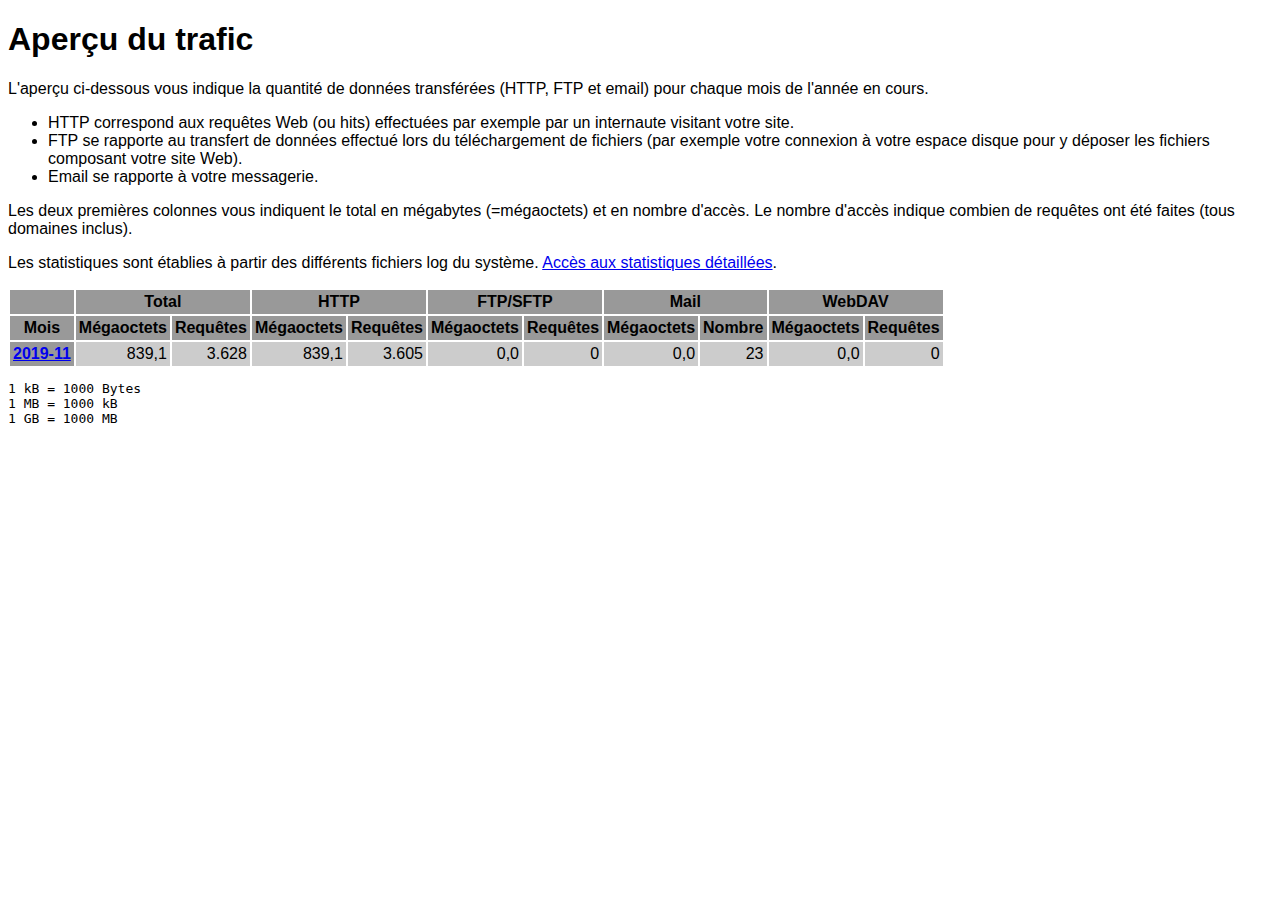
<file: Portfolio/logs/traffic.html/index.html>
<!DOCTYPE HTML PUBLIC "-//W3C//DTD HTML 4.01 Transitional//EN" "http://www.w3.org/TR/html4/loose.dtd">

<html>
<head>
<meta http-equiv="Content-Type" content="text/html; charset=utf-8">
<title>traffic.html</title>
<style type="text/css">
<!--
  em,h1,h2,h3,h4,h5,h6,form,input,br,hr,p,td,th,li,ul {
  font-family:Verdana,Arial,Helvetica,sans-serif; }

  td {color:#000000; background-color:#cccccc;}

  th {color:#000000; background-color:#999999;}
-->
</style>
</head>

<body bgcolor="#FFFFFF">


<!-- HEADER -->

<h1>Aperçu du trafic</h1>

<p>
L'aperçu ci-dessous vous indique la quantité de données transférées (HTTP, FTP et email) pour chaque mois de l'année en cours.
</p>

<ul>
    <li>HTTP correspond aux requêtes Web (ou hits) effectuées par exemple par un internaute visitant votre site.</li>
    <li>FTP se rapporte au transfert de données effectué lors du téléchargement de fichiers (par exemple votre connexion à votre espace disque pour y déposer les fichiers composant votre site Web).</li>
    <li>Email se rapporte à votre messagerie.</li>
</ul>

<p>
Les deux premières colonnes vous indiquent le total en mégabytes (=mégaoctets) et en nombre d'accès. Le nombre d'accès indique combien de requêtes ont été faites (tous domaines inclus).
</p>

<p>
Les statistiques sont établies à partir des différents fichiers log du système. <a href = "/logs/">Accès aux statistiques détaillées</a>.
</p>

<table border="0" cellspacing="2" cellpadding="3">
<thead>
<tr>
<th></th>
<th colspan="2">Total</th>
<th colspan="2">HTTP</th>
<th colspan="2">FTP/SFTP</th>
<th colspan="2">Mail</th>
<th colspan="2">WebDAV</th>
</tr>
</thead>
<tbody>
<tr>
<th>Mois</th>
<th>Mégaoctets</th><th>Requêtes</th>
<th>Mégaoctets</th><th>Requêtes</th>
<th>Mégaoctets</th><th>Requêtes</th>
<th>Mégaoctets</th><th>Nombre</th>
<th>Mégaoctets</th><th>Requêtes</th>
</tr>
<tr><th><a href="11.html">2019-11</a></th>
<td align="right">839,1</td><td align="right" style="border-left:0px;">3.628</td>
<td align="right">839,1</td><td align="right" style="border-left:0px;">3.605</td>
<td align="right">0,0</td><td align="right" style="border-left:0px;">0</td>
<td align="right">0,0</td><td align="right" style="border-left:0px;">23</td>
<td align="right">0,0</td><td align="right" style="border-left:0px;">0</td>
</tr>
<!-- 2019-11 839.140 3628 839.124 3605 0.000 0 0.016 23 0.000 0 -->
</tbody>
</table>

<!-- FOOTER -->
<pre>
1 kB = 1000 Bytes
1 MB = 1000 kB
1 GB = 1000 MB
</pre>


</body>
</html>
</file>
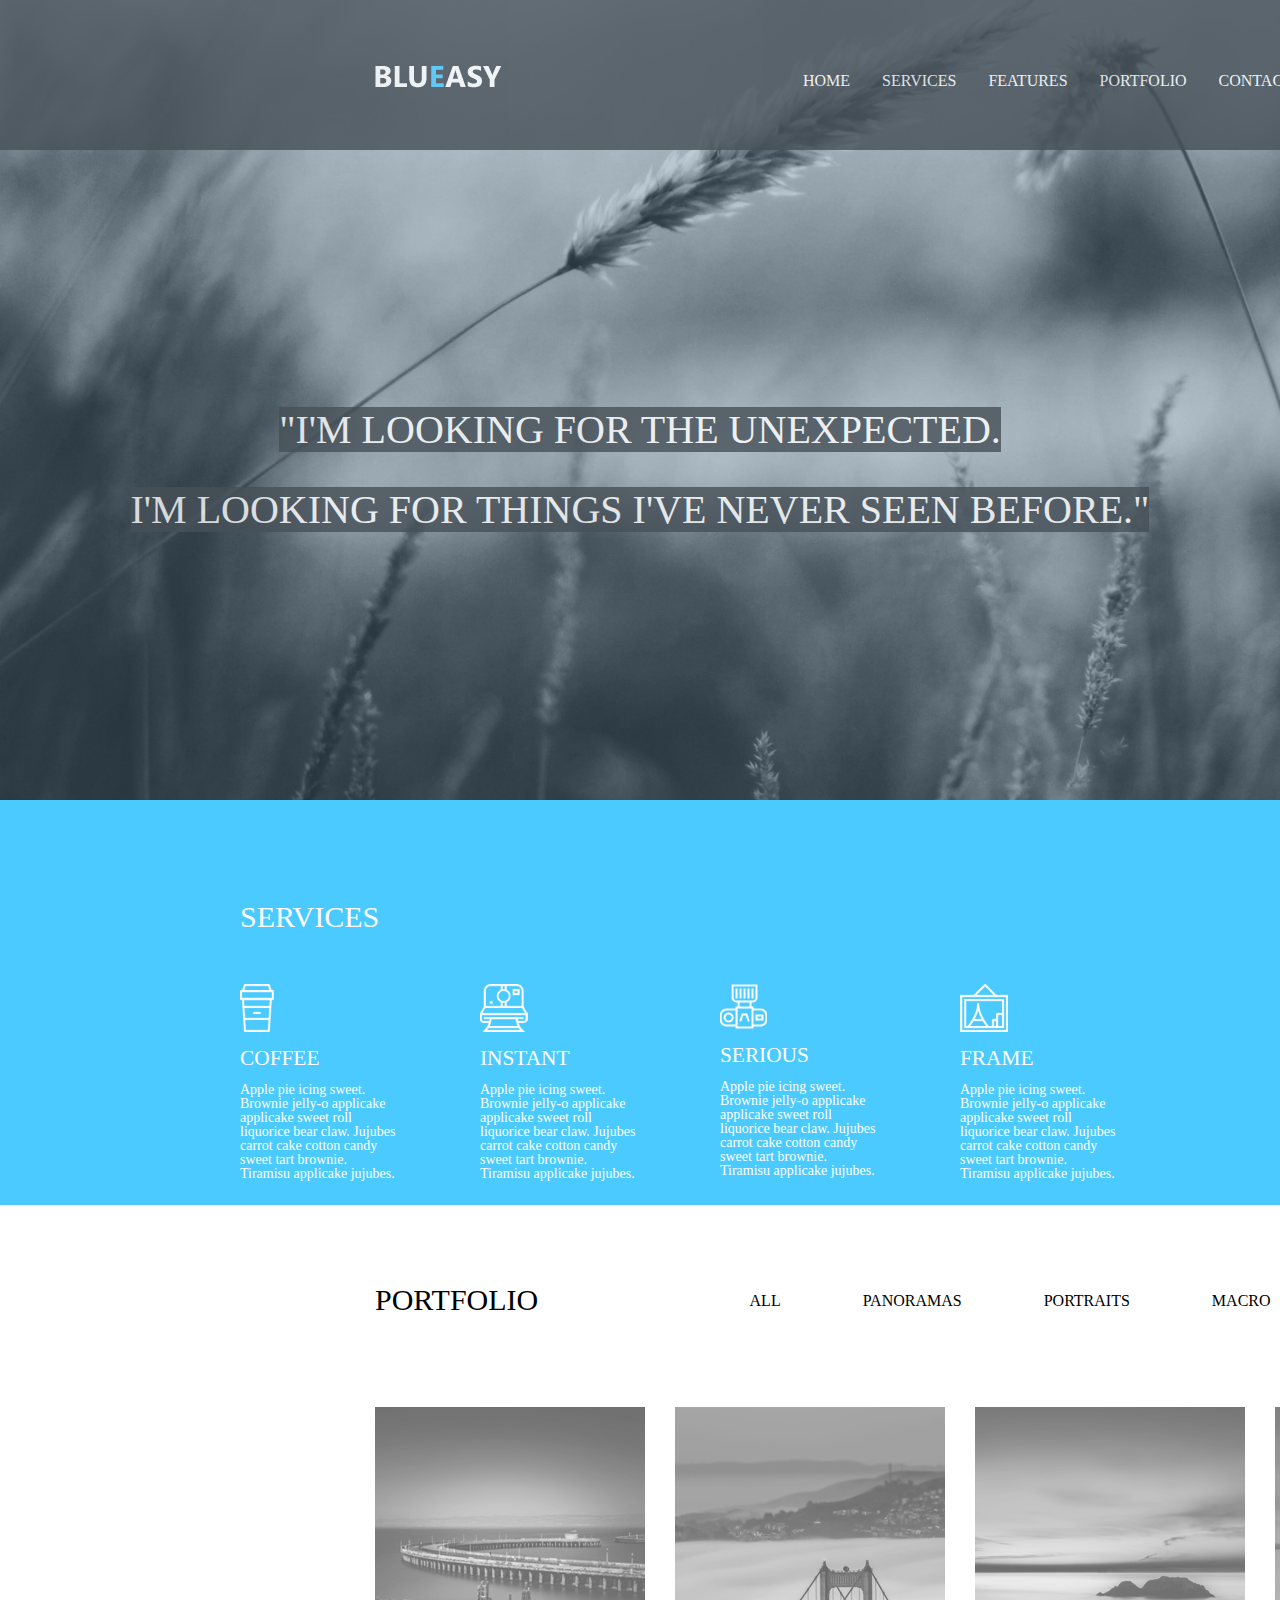
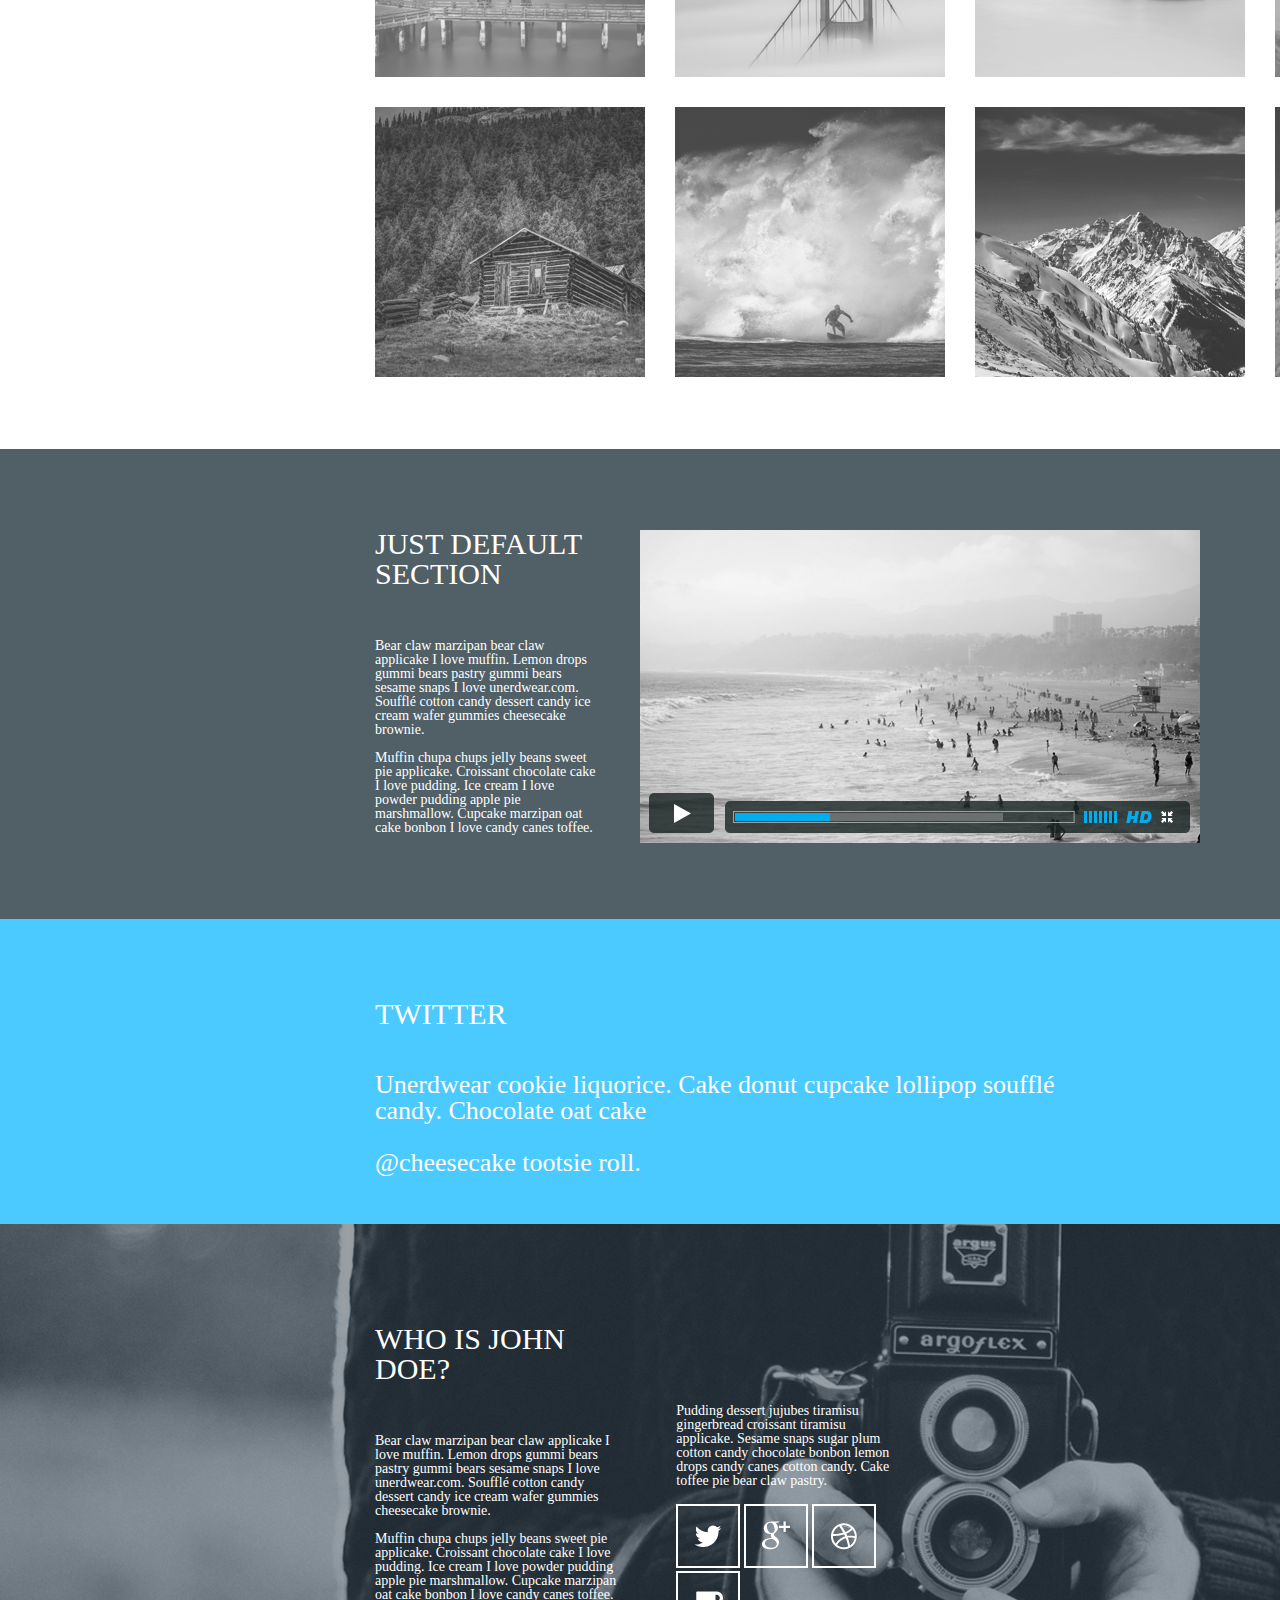
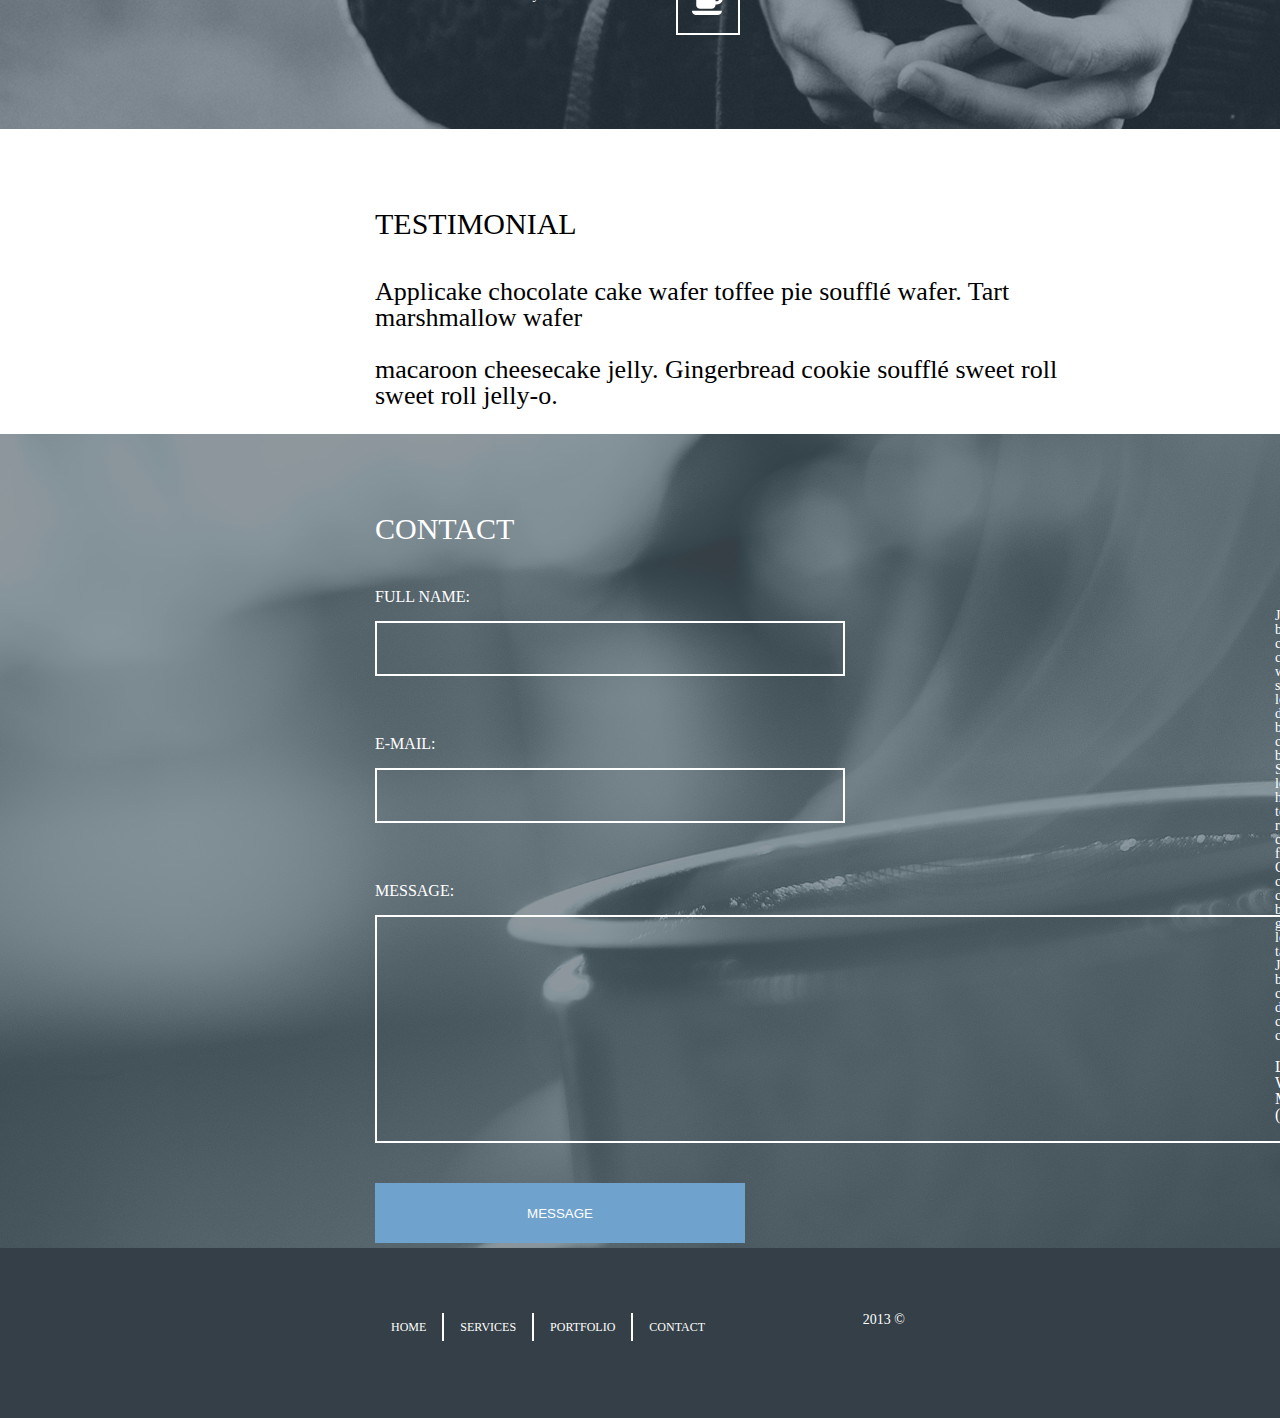
<file: Portfolio/projets/Blueasy/index.html>
<!DOCTYPE html>
<html lang="fr">
<head>
    <meta charset="UTF-8">
    <meta name="viewport" content="width=device-width, initial-scale=1.0">
    <meta http-equiv="X-UA-Compatible" content="ie=edge">
    <link rel="stylesheet" href="reset.css" type="text/css">
    <link rel="stylesheet" href="style.css" type="text/css">
    <link rel="stylesheet" href="grille.css" type="text/css">
    <title>blueasy</title>
</head>
<body>
    <header>
        <div class="header">
            <div class="container_header">
                <h1><img src="src/logo.png" alt="logo"></h1>
                <nav>
                    <ul>
                        <li><a href="#home">HOME</a></li>
                        <li><a href="#services">SERVICES</a></li>
                        <li><a href="#features">FEATURES</a></li>
                        <li><a href="#portfolio">PORTFOLIO</a></li>
                        <li><a href="#contact">CONTACT</a></li>
                    </ul>
                </nav>
            </div>
        </div>

        <div class="header1">
            <span class="surligné">"I'M LOOKING FOR THE UNEXPECTED.</span><br><br>
            <span class="surligné">I'M LOOKING FOR THINGS I'VE NEVER SEEN BEFORE."</span>
        </div>

    </header>
    <section id="services">
        <div class="container_services">
            <h2 class="h-service">SERVICES</h2>
            <article class="coffee">
                <img src="src/coffee.png" alt="coffee"><br><br>
                <h3>COFFEE</h3><br>
                <p>Apple pie icing sweet. Brownie jelly-o applicake applicake sweet roll liquorice bear claw. Jujubes carrot cake cotton candy sweet tart brownie. Tiramisu applicake jujubes.</p>
            </article>
            <article class="instant">
                <img src="src/instant.png" alt="instant"><br><br>
                <h3>INSTANT</h3><br>
                <p>Apple pie icing sweet. Brownie jelly-o applicake applicake sweet roll liquorice bear claw. Jujubes carrot cake cotton candy sweet tart brownie. Tiramisu applicake jujubes.</p>
            </article>
            <article class="serious">
                <img src="src/serious.png" alt="serious"><br><br>
                <h3>SERIOUS</h3><br>
                <p>Apple pie icing sweet. Brownie jelly-o applicake applicake sweet roll liquorice bear claw. Jujubes carrot cake cotton candy sweet tart brownie. Tiramisu applicake jujubes.</p>
            </article>
            <article class="frame">
                <img src="src/frame.png" alt="frame"><br><br>
                <h3>FRAME</h3><br>
                <p>Apple pie icing sweet. Brownie jelly-o applicake applicake sweet roll liquorice bear claw. Jujubes carrot cake cotton candy sweet tart brownie. Tiramisu applicake jujubes.</p>
            </article>
        </div>   
    </section>

    <section id="portfolio">
        <div class="container_portfolio">
            <h2 class="h-portfolio">PORTFOLIO</h2>
            <nav>
                <ul>
                    <li><a href="all">ALL</a></li>
                    <li><a href="panoramas">PANORAMAS</a></li>
                    <li><a href="portrait">PORTRAITS</a></li>
                    <li><a href="macro">MACRO</a></li>
                    <li><a href="journal">JOURNAL</a></li>
                </ul>
            </nav>
        </div>
        <div class="container_portfolio_images">
            <img class="image1" src="src/photo1.png" alt="1" height="270" width="270">
            <img class="image2" src="src/photo2.png" alt="2" height="270" width="270">
            <img class="image3" src="src/photo3.png" alt="3" height="270" width="270">
            <img class="image4" src="src/photo4.png" alt="4" height="270" width="270">
            <img class="image5" src="src/photo5.png" alt="5" height="270" width="270">
            <img class="image6" src="src/photo6.png" alt="6" height="270" width="270">
            <img class="image7" src="src/photo7.png" alt="7" height="270" width="270">
            <img class="image8" src="src/photo8.png" alt="8" height="270" width="270">
        </div>
    </section>

    <section id="just">
        <article class="container_just">
        <h2>JUST DEFAULT SECTION</h2>
        <p>Bear claw marzipan bear claw applicake I love muffin. Lemon drops gummi bears pastry gummi bears sesame snaps I love unerdwear.com. Soufflé cotton candy dessert candy ice cream wafer gummies cheesecake brownie.<br><br>
        Muffin chupa chups jelly beans sweet pie applicake. Croissant chocolate cake I love pudding. Ice cream I love powder pudding apple pie marshmallow. Cupcake marzipan oat cake bonbon I love candy canes toffee.</p>

        <img src="src/video.png" alt="video">

        </article>
    </section>

    <div class="twitter">
        <h2>TWITTER</h2>
        <p>Unerdwear cookie liquorice. Cake donut cupcake lollipop soufflé candy. Chocolate oat cake <br><br>@cheesecake tootsie roll.</p>
    </div>

    <section id="who">
        <div class="container_who">
            
            <div class="who_1">
            <h2>WHO IS JOHN DOE?</h2>
            <p>Bear claw marzipan bear claw applicake I love muffin. Lemon drops gummi bears pastry gummi bears sesame snaps I love unerdwear.com. Soufflé cotton candy dessert candy ice cream wafer gummies cheesecake brownie.<br><br>
            Muffin chupa chups jelly beans sweet pie applicake. Croissant chocolate cake I love pudding. Ice cream I love powder pudding apple pie marshmallow. Cupcake marzipan oat cake bonbon I love candy canes toffee.</p>
            </div>

        <div class="who_2">
            <p>Pudding dessert jujubes tiramisu gingerbread croissant tiramisu applicake. Sesame snaps sugar plum cotton candy  chocolate bonbon lemon drops candy canes cotton candy.       Cake toffee pie bear claw pastry.</p>
            <br>
                <img src="src/icon-twitter.png" alt="">
                <img src="src/icon-google-plus.png" alt="">
                <img src="src/icon-dribbble.png" alt="">
                <img src="src/icon-coffee.png" alt="">
        </div>
        </div>
   </section>

   <section id="testimonial">
        <div class="container_testimonial">
            <h2>TESTIMONIAL</h2>
            <p>Applicake chocolate cake wafer toffee pie soufflé wafer. Tart marshmallow wafer <br><br> macaroon cheesecake jelly. Gingerbread cookie soufflé sweet roll sweet roll jelly-o.</p>
        </div>
    </section>

    <section id="contact">
        <div class="container_contact">
            <h2>CONTACT</h2>
            <form action="/ma-page-de-traitement" method="post">
                <div>
                    <label for="name">FULL NAME:<br><br></label>
                    <input type="text" id="name" name="user_name">
                </div>
                <div>
                    <label for="mail">E-MAIL:<br><br></label>
                    <input type="email" id="mail" name="user_mail">
                </div>
                <div>
                    <label for="msg">MESSAGE:<br><br></label>
                    <textarea id="msg" name="user_message"></textarea>
                </div>

                <button>MESSAGE</button>
            </form>
            <div class="text_form">
            <p>Jujubes bear claw croissant wafer sweet lemon drops brownie chocolate bar. Sweet lollipop halvah tootsie roll cake fruitcake. Chocolate cake chocolate bar gingerbread lollipop tart. Jujubes bear claw donut chupa chups.</p><br>
            <pre>
Linda Newman
W325 State Road 123
Mondovi, WI(Wisconsin) 98746-54321
(715) 946 - 1234
            </pre>
            </div>
        </div>
    </section>
    <footer>
        <div class="footer">
                <nav>
                    <ul>
                        <li><a href="#home">HOME</a></li>
                        <li><a href="#services">SERVICES</a></li>
                        <li><a href="#portfolio">PORTFOLIO</a></li>
                        <li><a href="#contact">CONTACT</a></li>
                    </ul>
                </nav>
                <p>2013 ©</p>
        </div>
    </footer> 
</body>
</html>
</file>
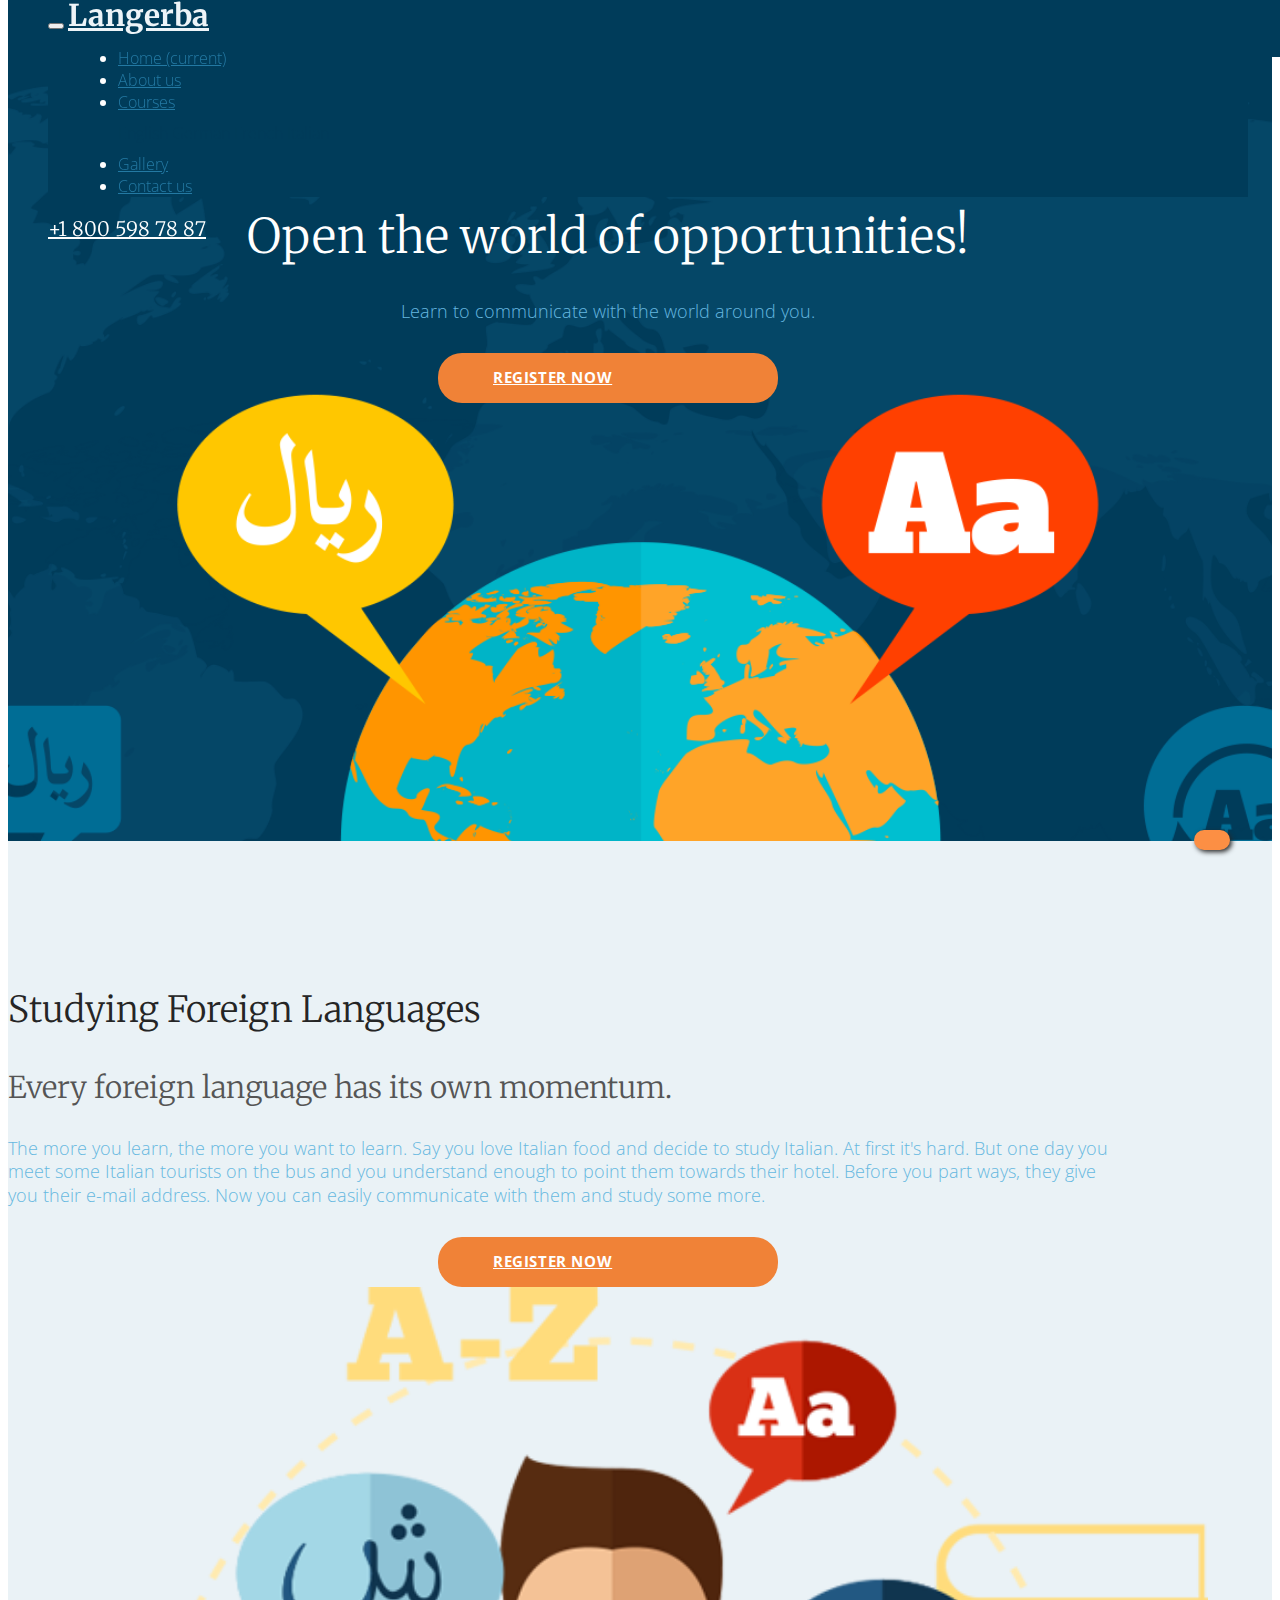
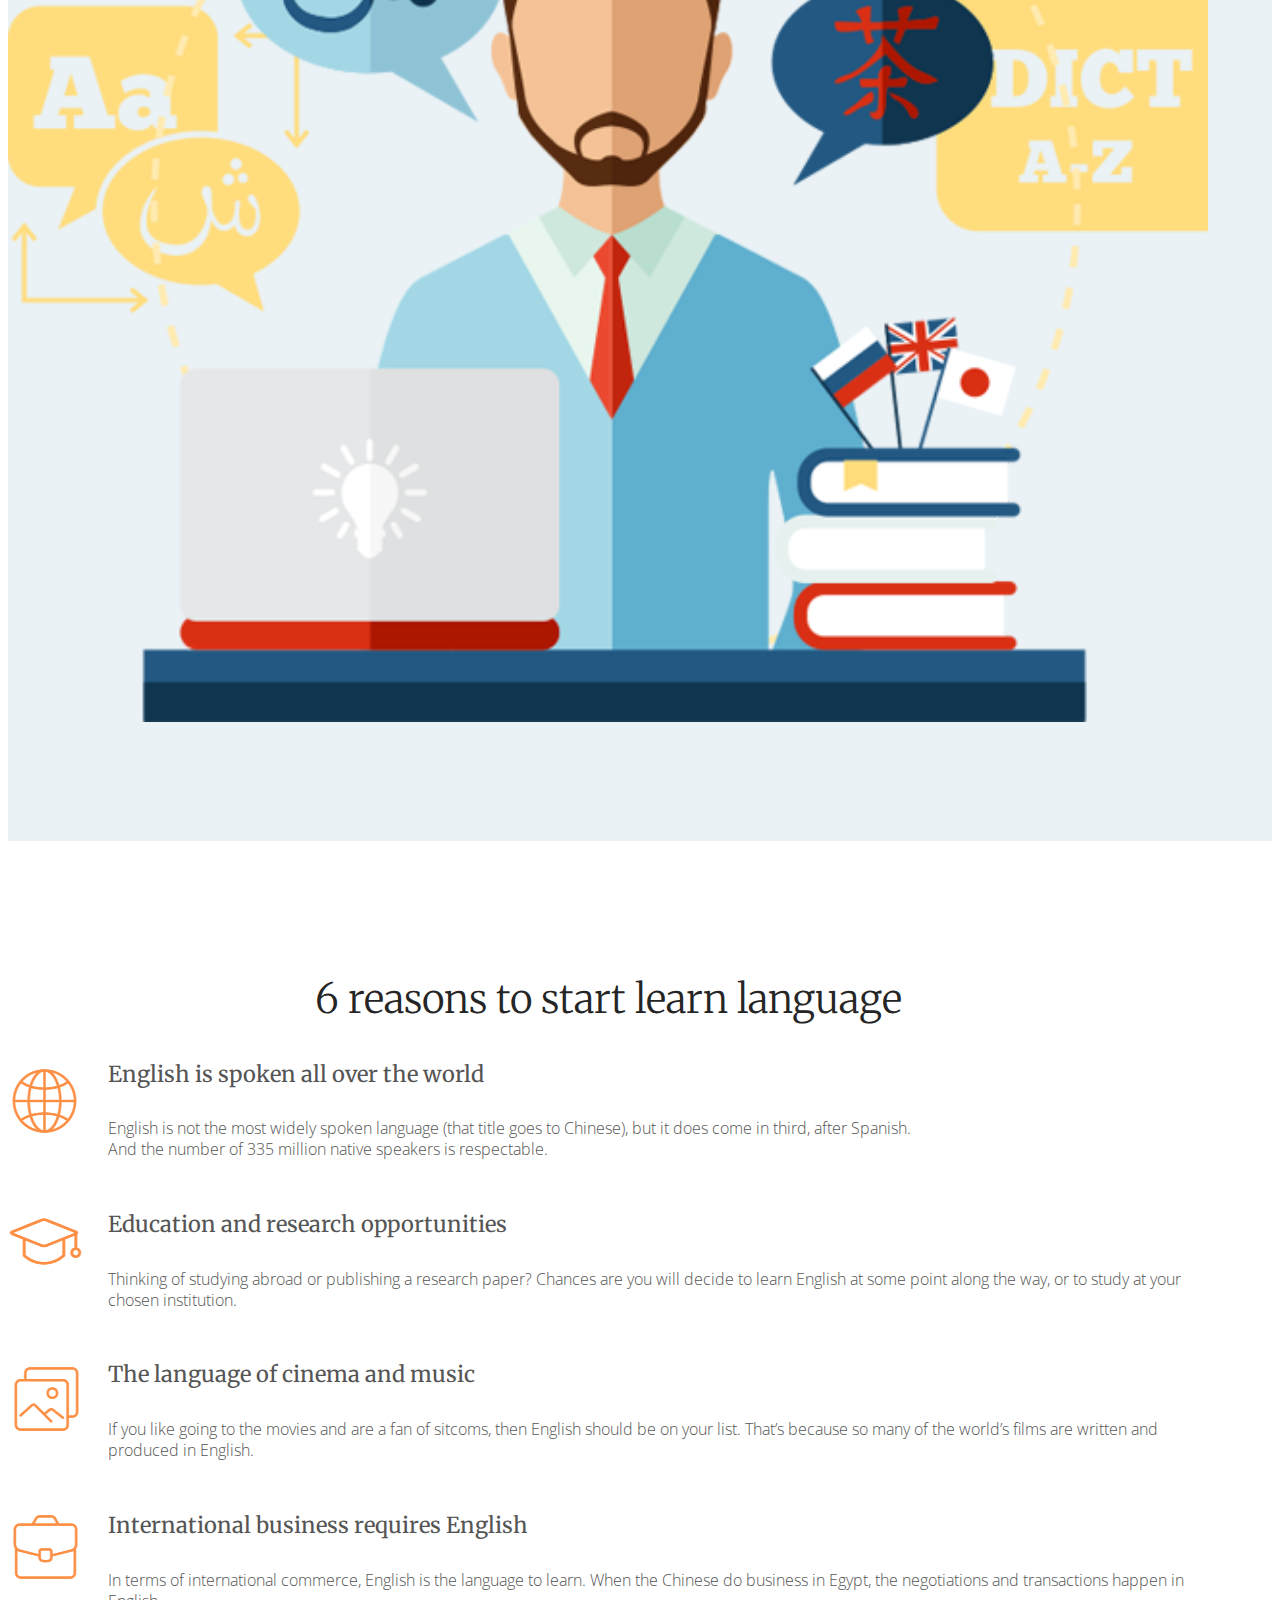
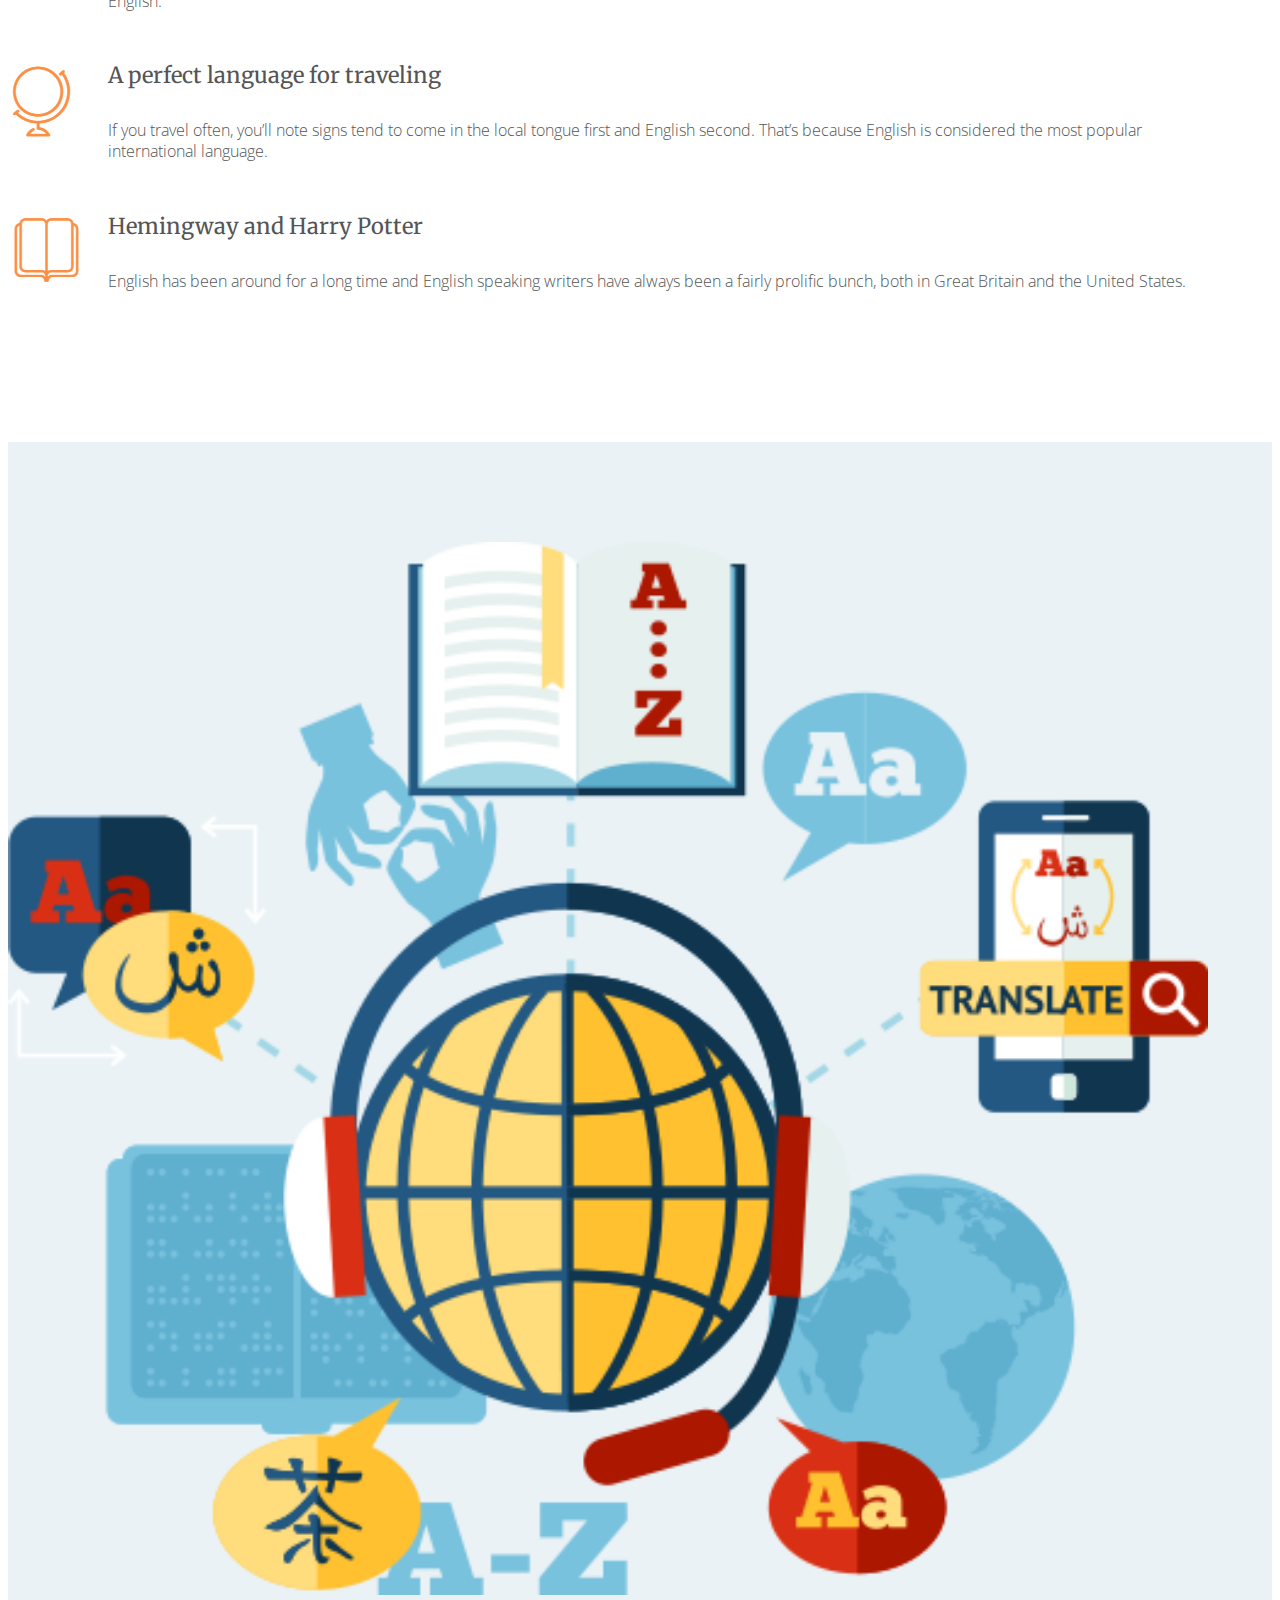
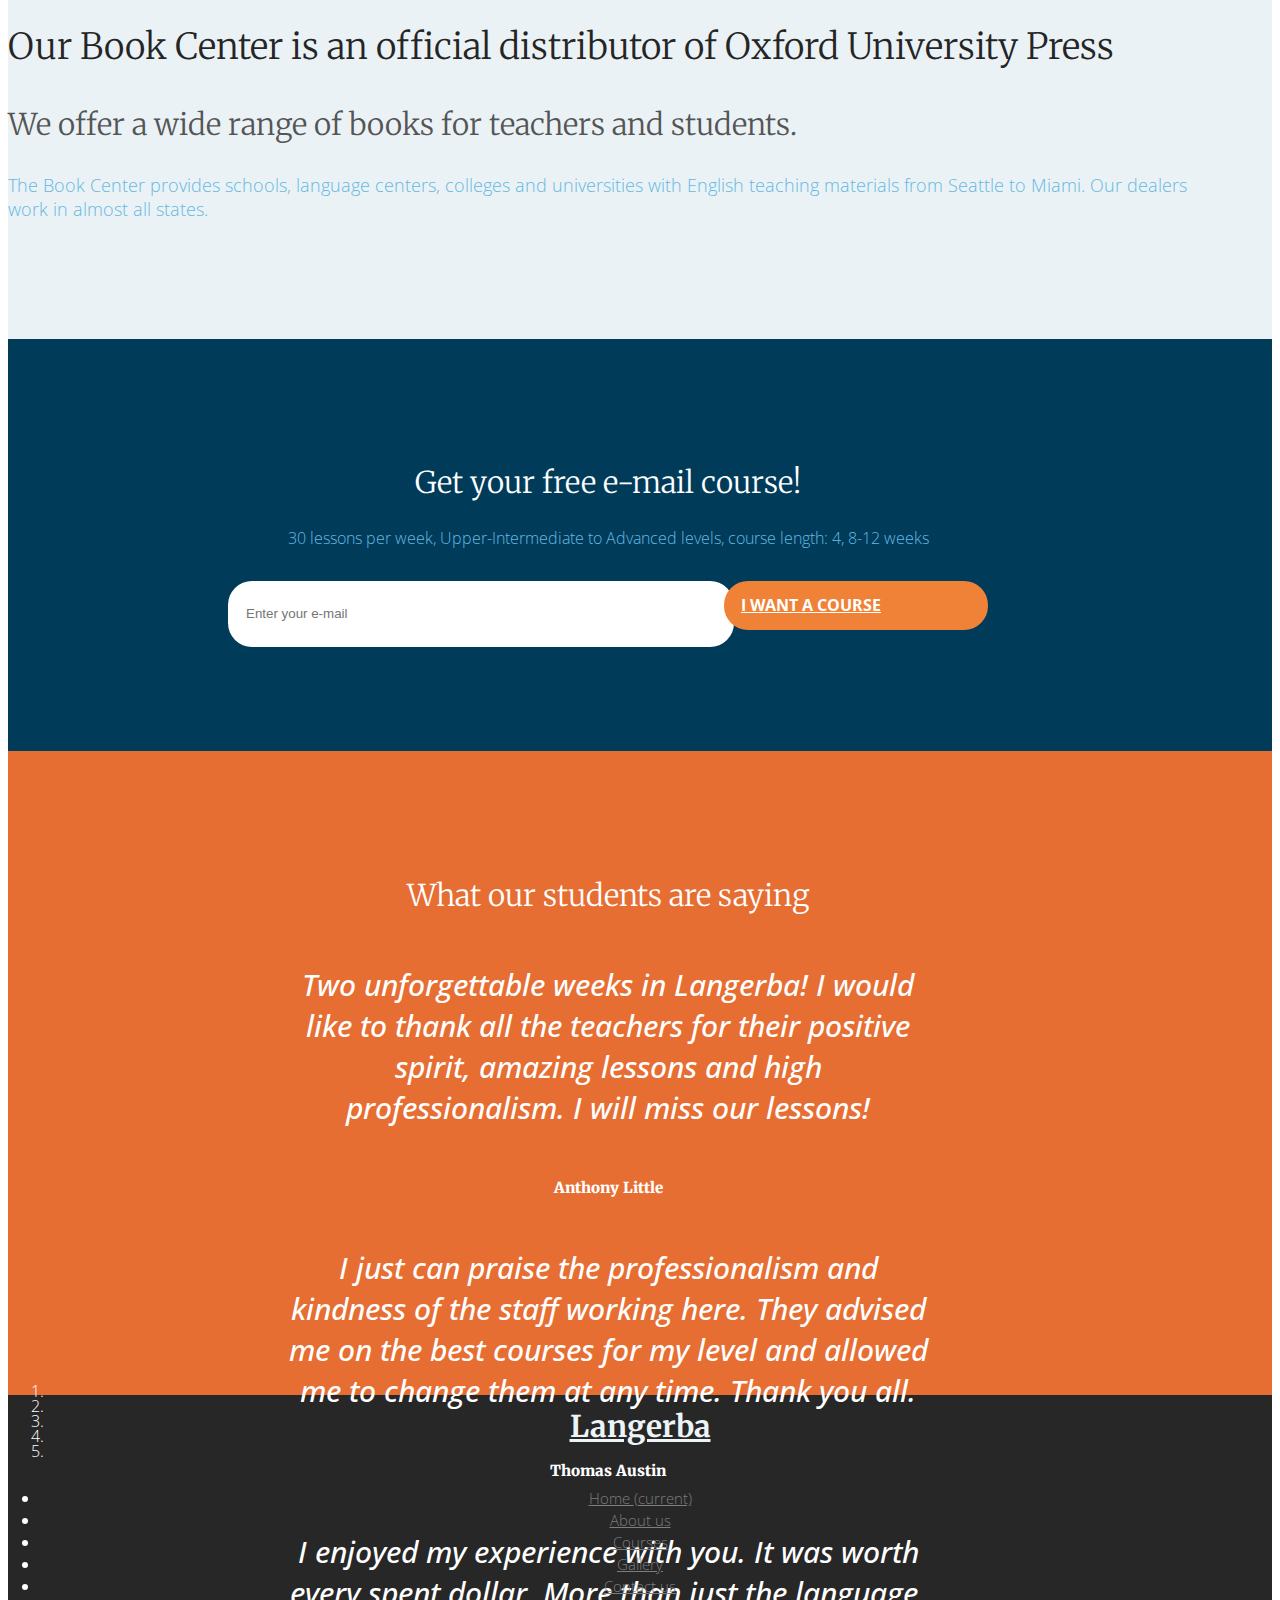
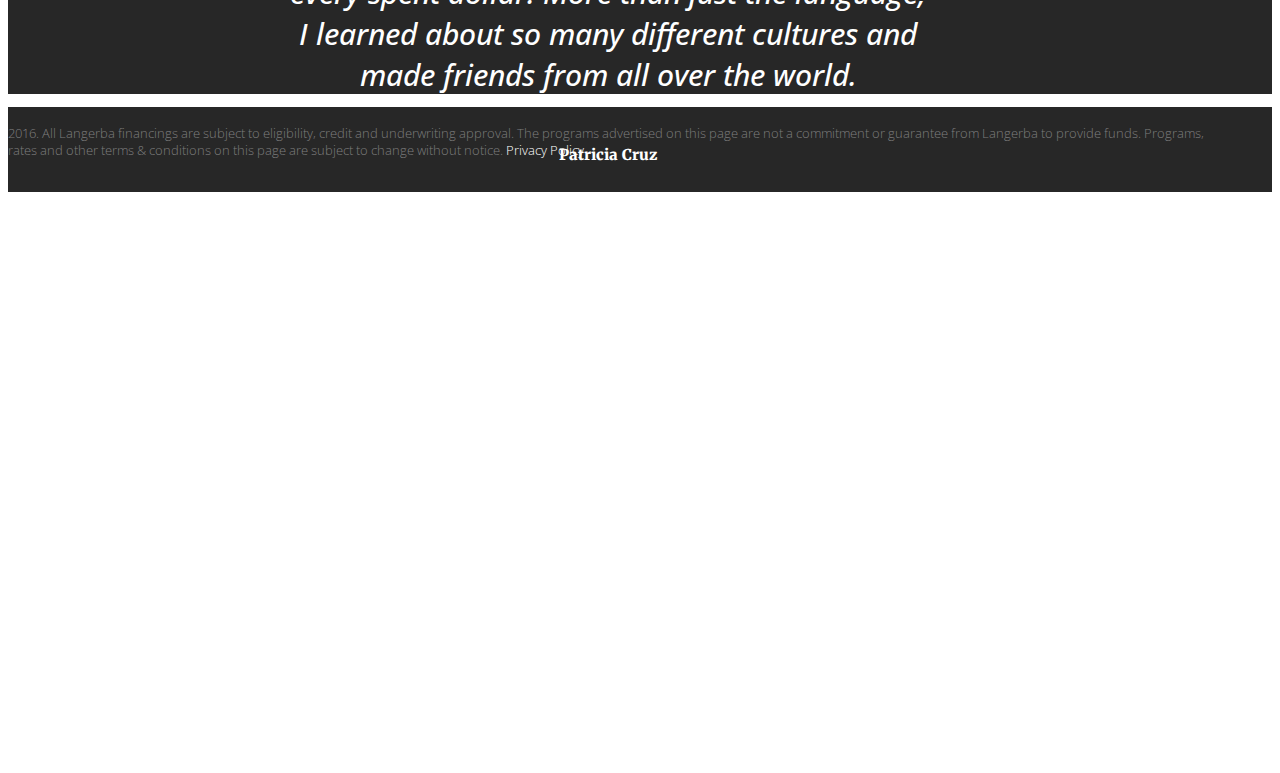
<file: Portfolio/projets/Langerba/index.html>
<!DOCTYPE html>
<html lang="fr">

<head>
    <meta charset="UTF-8">
    <meta name="viewport" content="width=device-width, initial-scale=1.0, shrink-to-fit=no">
    <meta http-equiv="X-UA-Compatible" content="ie=edge">
    <title>Projet Bootstrap</title>
    <link rel="stylesheet" href="https://stackpath.bootstrapcdn.com/bootstrap/4.1.3/css/bootstrap.min.css" integrity="sha384-MCw98/SFnGE8fJT3GXwEOngsV7Zt27NXFoaoApmYm81iuXoPkFOJwJ8ERdknLPMO"
        crossorigin="anonymous">
    <link href="//fonts.googleapis.com/css?family=Merriweather:400,300,300italic,400italic,700,700italic,900,900italic%7cOpen+Sans:400,300,300italic,400italic,600italic,600,700,700italic,800,800italic"
        rel="stylesheet" type="text/css">
    <link rel="stylesheet" href="https://use.fontawesome.com/releases/v5.3.1/css/all.css" integrity="sha384-mzrmE5qonljUremFsqc01SB46JvROS7bZs3IO2EmfFsd15uHvIt+Y8vEf7N7fWAU"
        crossorigin="anonymous">
    <link rel="stylesheet" href="style.css">
</head>

<body>

    <!-- **************************************************************************************************
**********************************************HEADER**********************************************
************************************************************************************************** -->
    <div id="top">

    </div>
    <header class="header" id="header">
        <button class="btntelephone">
            <a href="#"><i class="fas fa-phone"></i></a>
        </button>
        <nav class="navbar navbar-expand-lg fixed-top" style="color: white;">
            <button class="navbar-toggler" type="button" data-toggle="collapse" data-target="#navbarSupportedContent"
                aria-controls="navbarSupportedContent" aria-expanded="false" aria-label="Toggle navigation">
                <span class="navbar-toggler-icon"></span>
            </button>
            <a class="navbar-brand langerba" href="#">Langerba</a>

            <div class="collapse navbar-collapse" id="navbarSupportedContent">
                <ul class="navbar-nav">
                    <li class="nav-item active">
                        <a class="nav-link" href="#">Home <span class="sr-only">(current)</span></a>
                    </li>
                    <li class="nav-item">
                        <a class="nav-link" href="#">About us</a>
                    </li>
                    <li class="nav-item dropdown">
                        <a class="nav-link" href="#" id="navbarDropdown" role="button" data-toggle="dropdown"
                            aria-haspopup="true" aria-expanded="false">
                            Courses
                        </a>
                        <div class="dropdown-menu" aria-labelledby="navbarDropdown">
                            <a class="dropdown-item" href="#">English</a>
                            <a class="dropdown-item" href="#">German</a>
                            <a class="dropdown-item" href="#">French</a>
                            <a class="dropdown-item" href="#">Italian</a>
                        </div>
                    </li>
                    <li class="nav-item">
                        <a class="nav-link" href="#">Gallery</a>
                    </li>
                    <li class="nav-item">
                        <a class="nav-link" href="#">Contact us</a>
                    </li>
                </ul>
            </div>
            <a class="navbar-brand telephone" href="#">+1 800 598 78 87</a>
        </nav>
    </header>

    <!-- ______________________________________________________________________________________________
    ____________________________________________SECOPEN___________________________________________
    _____________________________________________________________________________________________ -->

    <main class="main">
        <section class="secopen">
            <div class="container">
                <div class="row">
                    <div class="col-sm">
                        <h1 class="secopenh1">
                            Open the world of opportunities!
                        </h1>
                        <p class="secopenp">
                            Learn to communicate with the world around you.
                        </p>
                        <a href="#" class="btn btn-md btn-primary">
                            <span>Register now</span>
                        </a>
                    </div>
                </div>
            </div>
        </section>

        <!-- ============================================================================================
        ===========================================secstudying===================================
        ========================================================================================== -->

        <section class="secstudying">
            <div class="container">
                <div class="row">
                    <div class="col-md">
                        <h1 class="studyingh1">
                            Studying Foreign Languages
                        </h1>
                        <h2 class="studyingh2">
                            Every foreign language has its own momentum.
                        </h2>
                        <p class="studyingp">
                            The more you learn, the more you want to learn. Say you love Italian food and decide to
                            study Italian. At first it's hard. But one day you meet some Italian tourists on the bus
                            and you understand enough to point them towards their hotel. Before you part ways, they
                            give you their e-mail address. Now you can easily communicate with them and study some
                            more.
                        </p>
                        <a href="#" class="btn btn-md btn-primary">
                            <span>Register now</span>
                        </a>
                    </div>
                    <div class="col-md">
                        <img src="src/2.png" alt="images d'un étudiant en langues" class="img">
                    </div>
                </div>
            </div>
        </section>

        <!-- ============================================================================================
        ===========================================secSIXREASONS===================================
        ========================================================================================== -->

        <section class="sixreasons">
            <div class="container">
                <h1 class="sixreasonsh1">
                    6 reasons to start learn language
                </h1>
                <div class="row">
                    <div class="col-lg">
                        <div class="sixbox1">
                            <img src="src/ballon.png" alt="logo de la Terre" class="logomonde">
                            <!-- <i class="i">
                                <i class="fas fa-globe-americas" style="font-size: 48px;color: orange;"></i>
                            </i> -->
                            <h2 class="sixreasonsh2">
                                English is spoken all over the world
                            </h2>
                            <p class="sixreasonsp">
                                English is not the most widely spoken language (that title goes to Chinese), but it
                                does come in third, after Spanish.<br>
                                And the number of 335 million native speakers is respectable.
                            </p>
                        </div>
                        <div class="sixbox1">
                            <img src="src/chapeau.png" alt="logo d'un chapeau" class="logomonde">
                            <h2 class="sixreasonsh2">
                                Education and research opportunities
                            </h2>
                            <p class="sixreasonsp">
                                Thinking of studying abroad or publishing a research paper? Chances are you will decide
                                to learn English at some point along the way, or to study at your chosen institution.
                            </p>
                        </div>
                        <div class="sixbox1">
                            <img src="src/etiquettes.png" alt="logo d'un album de photos" class="logomonde">
                            <h2 class="sixreasonsh2">
                                The language of cinema and music
                            </h2>
                            <p class="sixreasonsp">
                                If you like going to the movies and are a fan of sitcoms, then English should be on
                                your list. That’s because so many of the world’s films are written and produced in
                                English.
                            </p>
                        </div>
                    </div>
                    <div class="col-lg">
                        <div class="sixbox1">
                            <img src="src/cartable.png" alt="logo d'un cartable" class="logomonde">
                            <h2 class="sixreasonsh2">
                                International business requires English
                            </h2>
                            <p class="sixreasonsp">
                                In terms of international commerce, English is the language to learn. When the Chinese
                                do business in Egypt, the negotiations and transactions happen in English.
                            </p>
                        </div>
                        <div class="sixbox1">
                            <img src="src/globe.png" alt="logo d'un globe" class="logomonde">
                            <h2 class="sixreasonsh2">
                                A perfect language for traveling
                            </h2>
                            <p class="sixreasonsp">
                                If you travel often, you’ll note signs tend to come in the local tongue first and
                                English second. That’s because English is considered the most popular international
                                language.
                            </p>
                        </div>
                        <div class="sixbox1">
                            <img src="src/bouquin.png" alt="logo d'un livre" class="logomonde">
                            <h2 class="sixreasonsh2">
                                Hemingway and Harry Potter
                            </h2>
                            <p class="sixreasonsp">
                                English has been around for a long time and English speaking writers have always been a
                                fairly prolific bunch, both in Great Britain and the United States.
                            </p>
                        </div>
                    </div>
                </div>
            </div>
        </section>

        <!-- ============================================================================================
        ===========================================secOURBOOK===================================
        ========================================================================================== -->

        <section class="secourbook">
            <div class="container">
                <div class="row">
                    <div class="col-md">
                        <img src="src/3.png" alt="images de livres et du monde" class="img">
                    </div>
                    <div class="col-md">
                        <h1 class="ourbookh1">
                            Our Book Center is an official distributor of Oxford University Press
                        </h1>
                        <h2 class="ourbookh2">
                            We offer a wide range of books for teachers and students.
                        </h2>
                        <p class="ourbookp">
                            The Book Center provides schools, language centers, colleges and universities with English
                            teaching materials from Seattle to Miami. Our dealers work in almost all states.
                        </p>
                    </div>
                </div>
            </div>
        </section>

        <!-- ============================================================================================
        ===========================================secGET EMAIL===================================
        ========================================================================================== -->

        <section class="getemail">
            <div class="container">
                <div class="row">
                    <div class="col-sm">
                        <h1 class="getemailh1">
                            Get your free e-mail course!
                        </h1>
                        <p class="getemailp">
                            30 lessons per week, Upper-Intermediate to Advanced levels, course length: 4, 8-12 weeks
                        </p>
                        <input type="text" class="getemailinput" placeholder="Enter your e-mail">
                        <a href="#" class="btn btn-primary">I want a course</a>
                    </div>
                </div>
            </div>
        </section>

        <!-- ============================================================================================
        ===========================================secCAROUSEL===================================
        ========================================================================================== -->

        <section class="seccarousel">
            <div class="container">
                <h2 class="caroutitre">
                    What our students are saying
                </h2>
                <div id="seccarousel" class="carousel slide" data-ride="carousel">
                    <div class="carousel-inner">
                        <div class="carousel-item active">
                            <div class="d-md-block">
                                <h5>Two unforgettable weeks in Langerba! I would like to thank all
                                    the teachers for their positive spirit, amazing lessons and high
                                    professionalism. I will miss our lessons!</h5>
                                <p>Anthony Little</p>
                            </div>
                        </div>
                        <div class="carousel-item">
                            <div class="d-none d-md-block">
                                <h5>I just can praise the professionalism and kindness of the staff working here. They
                                    advised me on the best courses for my level and allowed me to change them at any
                                    time. Thank you all.</h5>
                                <p>Thomas Austin</p>
                            </div>
                        </div>
                        <div class="carousel-item">
                            <div class="d-none d-md-block">
                                <h5>I enjoyed my experience with you. It was worth every spent dollar. More than just
                                    the language, I learned about so many different cultures and made friends from all
                                    over the world.</h5>
                                <p>Patricia Cruz</p>
                            </div>
                        </div>
                        <div class="carousel-item">
                            <div class="d-none d-md-block">
                                <h5>Your business program, the flexibility with scheduling, the teachers and directors
                                    are very easygoing. The location is perfect, the prices are excellent compared to
                                    other schools.</h5>
                                <p>Gary Montgomery</p>
                            </div>
                        </div>
                        <div class="carousel-item">
                            <div class="d-none d-md-block">
                                <h5>My experience here was the best experience I've ever had, and I do realize the
                                    improvement in my language. Sometimes I surprise myself, because now I speak so
                                    fluently. Thank you very much!</h5>
                                <p>Helen Howard</p>
                            </div>
                        </div>
                    </div>
                    <ol class="carousel-indicators">
                        <li data-target="#seccarousel" data-slide-to="0" class="active"></li>
                        <li data-target="#seccarousel" data-slide-to="1"></li>
                        <li data-target="#seccarousel" data-slide-to="2"></li>
                        <li data-target="#seccarousel" data-slide-to="3"></li>
                        <li data-target="#seccarousel" data-slide-to="4"></li>
                    </ol>
                </div>
            </div>
        </section>

    </main>

    <!-- ============================================================================================
        ===========================================FOOTER===================================
        ========================================================================================== -->

    <footer class="footer">
        <nav class="navbar" style="color: white;">
            <a class="navbar-brand langerba" href="#">Langerba</a>
            <ul class="navbar-nav">
                <li class="nav-item active">
                    <a class="nav-link" href="#">Home <span class="sr-only">(current)</span></a>
                </li>
                <li class="nav-item">
                    <a class="nav-link" href="#">About us</a>
                </li>
                <li class="nav-item">
                    <a class="nav-link" href="#">
                        Courses
                    </a>
                </li>
                <li class="nav-item">
                    <a class="nav-link" href="#">Gallery</a>
                </li>
                <li class="nav-item">
                    <a class="nav-link" href="#">Contact us</a>
                </li>
            </ul>
            </div>
            <ul class="listeicones">
                <li class="iconesfooter">
                    <a href="#"><i class="fab fa-facebook-f"></i></a>
                </li>
                <li class="iconesfooter">
                    <a href="#"><i class="fab fa-twitter"></i></a>
                </li>
                <li class="iconesfooter">
                    <a href="#"><i class="fab fa-google-plus-g"></i></a>
                </li>
                <li class="iconesfooter">
                    <a href="#"><i class="fab fa-instagram"></i></a>
                </li>
                <li class="iconesfooter">
                    <a href="#"><i class="fab fa-linkedin-in"></i></a>
                </li>
            </ul>
        </nav>

    </footer>

    <div class="tos">
        <div class="container">
            <p class="tosp">
                2016. All Langerba financings are subject to eligibility, credit and underwriting approval. The
                programs advertised on this page are not a commitment or guarantee from Langerba to provide funds.
                Programs, rates and other terms & conditions on this page are subject to change without notice.
                <a href="#" class="privacy">Privacy Policy</a>
            </p>
        </div>

    </div>

    <a href="#top" class="boutonhaut"><i class="fas fa-angle-up"></i></a>

</body>
<script src="https://code.jquery.com/jquery-3.3.1.slim.min.js" integrity="sha384-q8i/X+965DzO0rT7abK41JStQIAqVgRVzpbzo5smXKp4YfRvH+8abtTE1Pi6jizo"
    crossorigin="anonymous"></script>
<script src="https://cdnjs.cloudflare.com/ajax/libs/popper.js/1.14.3/umd/popper.min.js" integrity="sha384-ZMP7rVo3mIykV+2+9J3UJ46jBk0WLaUAdn689aCwoqbBJiSnjAK/l8WvCWPIPm49"
    crossorigin="anonymous"></script>
<script src="https://stackpath.bootstrapcdn.com/bootstrap/4.1.3/js/bootstrap.min.js" integrity="sha384-ChfqqxuZUCnJSK3+MXmPNIyE6ZbWh2IMqE241rYiqJxyMiZ6OW/JmZQ5stwEULTy"
    crossorigin="anonymous"></script>

</html>
</file>
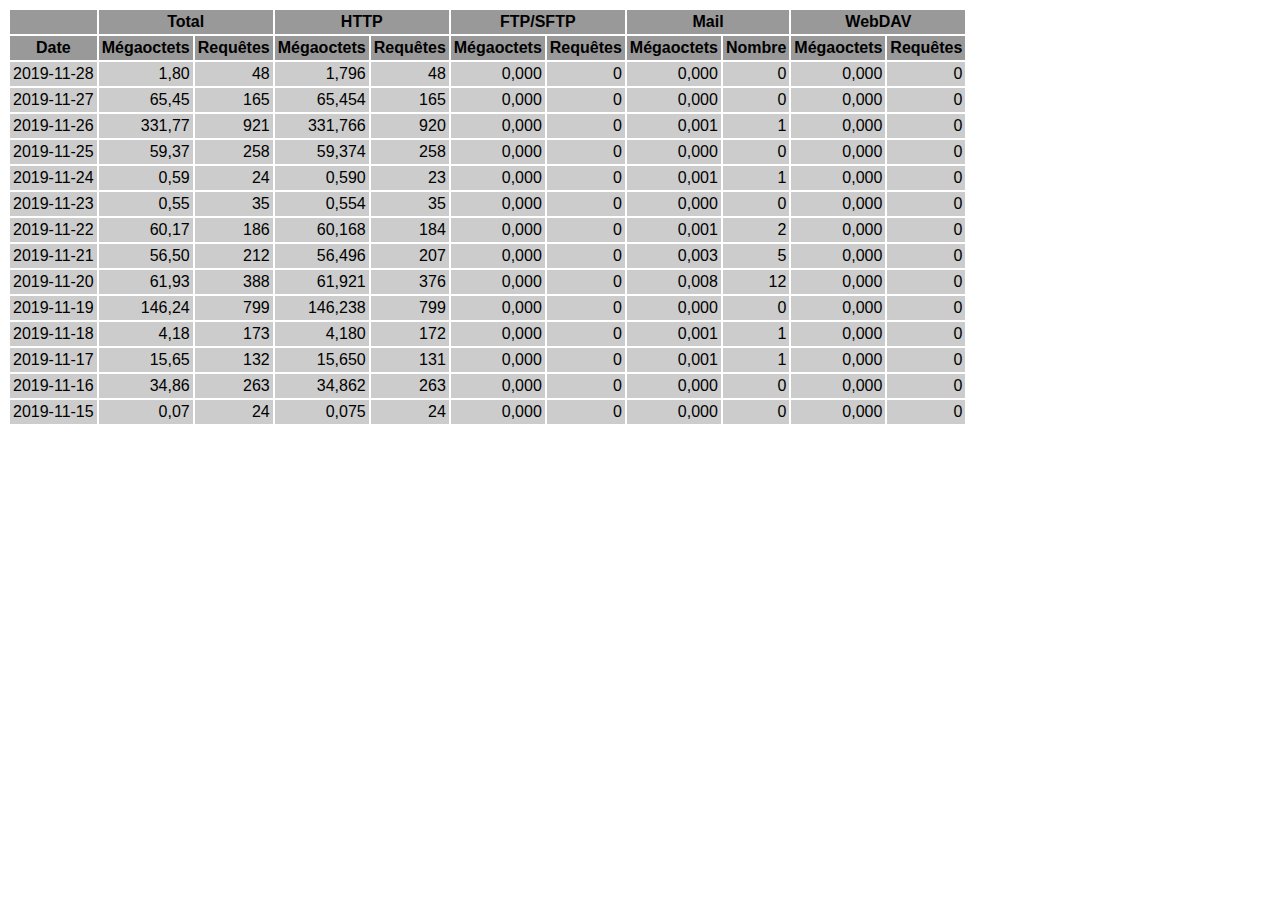
<file: Portfolio/logs/traffic.html/11.html>
<!DOCTYPE HTML PUBLIC "-//W3C//DTD HTML 4.01 Transitional//EN" "http://www.w3.org/TR/html4/loose.dtd">

<html>
<head>
<meta http-equiv="Content-Type" content="text/html; charset=utf-8">
<title>traffic.html</title>
<style type="text/css">
<!--
  em,h1,h2,h3,h4,h5,h6,form,input,br,hr,p,td,th,li,ul {
  font-family:Verdana,Arial,Helvetica,sans-serif; }

  td {color:#000000; background-color:#cccccc;}

  th {color:#000000; background-color:#999999;}
-->
</style>
</head>

<body bgcolor="#FFFFFF">

<table border="0" cellspacing="2" cellpadding="3">
<thead>
<tr>
<th></th>
<th colspan="2">Total</th>
<th colspan="2">HTTP</th>
<th colspan="2">FTP/SFTP</th>
<th colspan="2">Mail</th>
<th colspan="2">WebDAV</th>
</tr>
</thead>
<tbody>
<tr>
<th align="center">Date</th>
<th>Mégaoctets</th><th>Requêtes</th>
<th>Mégaoctets</th><th>Requêtes</th>
<th>Mégaoctets</th><th>Requêtes</th>
<th>Mégaoctets</th><th>Nombre</th>
<th>Mégaoctets</th><th>Requêtes</th>
</tr>
<tr>
<td>2019-11-28</td>
<td align="right">1,80</td><td align="right">48</td>
<td align=right>1,796</td><td align=right>48</td>
<td align=right>0,000</td><td align=right>0</td>
<td align=right>0,000</td><td align=right>0</td>
<td align=right>0,000</td><td align=right>0</td>
</tr>
<!-- 2019-11-28 1.796 48 1.796 48 0.000 0 0.000 0 0.000 0 -->
<tr>
<td>2019-11-27</td>
<td align="right">65,45</td><td align="right">165</td>
<td align=right>65,454</td><td align=right>165</td>
<td align=right>0,000</td><td align=right>0</td>
<td align=right>0,000</td><td align=right>0</td>
<td align=right>0,000</td><td align=right>0</td>
</tr>
<!-- 2019-11-27 65.454 165 65.454 165 0.000 0 0.000 0 0.000 0 -->
<tr>
<td>2019-11-26</td>
<td align="right">331,77</td><td align="right">921</td>
<td align=right>331,766</td><td align=right>920</td>
<td align=right>0,000</td><td align=right>0</td>
<td align=right>0,001</td><td align=right>1</td>
<td align=right>0,000</td><td align=right>0</td>
</tr>
<!-- 2019-11-26 331.767 921 331.766 920 0.000 0 0.001 1 0.000 0 -->
<tr>
<td>2019-11-25</td>
<td align="right">59,37</td><td align="right">258</td>
<td align=right>59,374</td><td align=right>258</td>
<td align=right>0,000</td><td align=right>0</td>
<td align=right>0,000</td><td align=right>0</td>
<td align=right>0,000</td><td align=right>0</td>
</tr>
<!-- 2019-11-25 59.374 258 59.374 258 0.000 0 0.000 0 0.000 0 -->
<tr>
<td>2019-11-24</td>
<td align="right">0,59</td><td align="right">24</td>
<td align=right>0,590</td><td align=right>23</td>
<td align=right>0,000</td><td align=right>0</td>
<td align=right>0,001</td><td align=right>1</td>
<td align=right>0,000</td><td align=right>0</td>
</tr>
<!-- 2019-11-24 0.591 24 0.590 23 0.000 0 0.001 1 0.000 0 -->
<tr>
<td>2019-11-23</td>
<td align="right">0,55</td><td align="right">35</td>
<td align=right>0,554</td><td align=right>35</td>
<td align=right>0,000</td><td align=right>0</td>
<td align=right>0,000</td><td align=right>0</td>
<td align=right>0,000</td><td align=right>0</td>
</tr>
<!-- 2019-11-23 0.554 35 0.554 35 0.000 0 0.000 0 0.000 0 -->
<tr>
<td>2019-11-22</td>
<td align="right">60,17</td><td align="right">186</td>
<td align=right>60,168</td><td align=right>184</td>
<td align=right>0,000</td><td align=right>0</td>
<td align=right>0,001</td><td align=right>2</td>
<td align=right>0,000</td><td align=right>0</td>
</tr>
<!-- 2019-11-22 60.169 186 60.168 184 0.000 0 0.001 2 0.000 0 -->
<tr>
<td>2019-11-21</td>
<td align="right">56,50</td><td align="right">212</td>
<td align=right>56,496</td><td align=right>207</td>
<td align=right>0,000</td><td align=right>0</td>
<td align=right>0,003</td><td align=right>5</td>
<td align=right>0,000</td><td align=right>0</td>
</tr>
<!-- 2019-11-21 56.499 212 56.496 207 0.000 0 0.003 5 0.000 0 -->
<tr>
<td>2019-11-20</td>
<td align="right">61,93</td><td align="right">388</td>
<td align=right>61,921</td><td align=right>376</td>
<td align=right>0,000</td><td align=right>0</td>
<td align=right>0,008</td><td align=right>12</td>
<td align=right>0,000</td><td align=right>0</td>
</tr>
<!-- 2019-11-20 61.929 388 61.921 376 0.000 0 0.008 12 0.000 0 -->
<tr>
<td>2019-11-19</td>
<td align="right">146,24</td><td align="right">799</td>
<td align=right>146,238</td><td align=right>799</td>
<td align=right>0,000</td><td align=right>0</td>
<td align=right>0,000</td><td align=right>0</td>
<td align=right>0,000</td><td align=right>0</td>
</tr>
<!-- 2019-11-19 146.238 799 146.238 799 0.000 0 0.000 0 0.000 0 -->
<tr>
<td>2019-11-18</td>
<td align="right">4,18</td><td align="right">173</td>
<td align=right>4,180</td><td align=right>172</td>
<td align=right>0,000</td><td align=right>0</td>
<td align=right>0,001</td><td align=right>1</td>
<td align=right>0,000</td><td align=right>0</td>
</tr>
<!-- 2019-11-18 4.181 173 4.180 172 0.000 0 0.001 1 0.000 0 -->
<tr>
<td>2019-11-17</td>
<td align="right">15,65</td><td align="right">132</td>
<td align=right>15,650</td><td align=right>131</td>
<td align=right>0,000</td><td align=right>0</td>
<td align=right>0,001</td><td align=right>1</td>
<td align=right>0,000</td><td align=right>0</td>
</tr>
<!-- 2019-11-17 15.651 132 15.650 131 0.000 0 0.001 1 0.000 0 -->
<tr>
<td>2019-11-16</td>
<td align="right">34,86</td><td align="right">263</td>
<td align=right>34,862</td><td align=right>263</td>
<td align=right>0,000</td><td align=right>0</td>
<td align=right>0,000</td><td align=right>0</td>
<td align=right>0,000</td><td align=right>0</td>
</tr>
<!-- 2019-11-16 34.862 263 34.862 263 0.000 0 0.000 0 0.000 0 -->
<tr>
<td>2019-11-15</td>
<td align="right">0,07</td><td align="right">24</td>
<td align=right>0,075</td><td align=right>24</td>
<td align=right>0,000</td><td align=right>0</td>
<td align=right>0,000</td><td align=right>0</td>
<td align=right>0,000</td><td align=right>0</td>
</tr>
<!-- 2019-11-15 0.075 24 0.075 24 0.000 0 0.000 0 0.000 0 -->
</tbody>
</table>

</body>
</html>
</file>
<file: Portfolio/projets/Blueasy/style.css>
body
{
    font-family: 'Segoe ui';
    src: url(font/segoeui.ttf);
    color: white;
    background-color: #515f67;

}

h2
{
    font-size: 30px;
}

p
{
    font-size: 14px;
}

h3
{
    font-size: 16pt;
}

/* TOP HEADER*/

header nav ul
{
    display: flex;
}

.logo
{
    margin: auto;
}

header
{
    background: no-repeat url(src/header1.png);
    height: 800px;
}

.header
{
    width: 100%;
    height: 150px;
    background-color: #465058;
    opacity: 0.8;
}

header li
{
    font-size: 12pt;
}

header a:hover 
{
    color: #4bcaff;
    border: 2px solid #4bcaff;
}

header li a {
    display: block;
    color: white;
    padding: 8px 16px;
    text-decoration: none;
  }

/* HEADER */

.header1
{
    text-align: center;
   font-size: 30pt;
   padding-top: 260px;
}

.surligné
{
    background-color: #465058 ;
    opacity: 0.8;
}

/* SERVICES */

#services
{
    background: no-repeat url(src/services.png);
    height:405px;
    font-size: 10pt;
    font-family: 'Segoe UI' bold, Tahoma, Geneva, Verdana, sans-serif
}



/* PORTFOLIO MENU*/

#portfolio
{
    width: 100%;
    background: no-repeat url(src/portfolio.png);
    height:844px;
    color:black;
}

#portfolio li
{
    margin-left:50px;
    font-size: 12pt;
}

#portfolio a:hover 
{
    color: #4bcaff;
    border: 2px solid #4bcaff;
}

#portfolio nav ul
{
    display: flex;
}

#portfolio li a {
    display: block;
    color: black;
    padding: 8px 16px;
    text-decoration: none;
  }

.container_portfolio_images img:hover
{
    filter: brightness(30%);
}

/* JUST DEFAULT SECTION */

#just
{
    height: 470px;
    width: 100%;
}

#btn_gray
{
    color: black;
    text-decoration: none;
}

/* TWITTER */

.twitter
{
    background-color: #4bcaff;
    height: 305px;
}

.twitter p
{
    font-size: 26px;
}

/* WHO IS JOHN DOE ? */

#who
{
    background: no-repeat url(src/who\ is\ john\ doe.png);
    height: 505px;
}

/* TESTIMONIAL */

#testimonial
{
    background-color: white;
    height: 305px;
    color: black;
    font-size: 26px;
}

.container_testimonial p
{
    font-size: 26px;
}

/* CONTACT */

#contact
{
    background: no-repeat url(src/contact.png);
    height: 814px;

}

form 
{
    margin: 0 auto;
    width: 900px;
}
  
input 
{
    font: 1em sans-serif;
    width: 470px;
    height: 55px;
    background: none;
    box-sizing: border-box;
    border:2px solid white;
    margin-bottom: 60px;
}
  
  
textarea
{
    vertical-align: top;
    background: none;
    width: 1140px;
    height: 220px;
    border:2px solid white;
}
  
button 
{
    margin-top: 40px;
    width: 370px;
    height: 60px;
    background-color: #6fa2cc;
    color: white;
    border: none;
}


/* FOOTER */

footer
{
    background: no-repeat url(src/footer.png);
    height: 170px;
    font-size: 12px;
}

.footer nav ul
{
    display: flex;
}

.footer li a 
{
    display: block;
    color: white;
    padding: 8px 16px;
    text-decoration: none;
    border-right: 2px solid white
}

.footer li:last-child a
{
    border:none;
}
</file>
<file: Portfolio/projets/Blueasy/grille.css>
/* GRILLE MENU */

.container_header
{
    display: grid;
    grid-template-columns: repeat(12, 1fr);
    grid-auto-rows: 1fr;
    padding-top: 65px;
}

h1
{
    grid-column-start: 1;
    grid-column-end: 3;
    margin-left: 375px;
}

.container_header nav
{
    grid-column-start: 7;
    grid-column-end: 9;
    margin-left:50px;
}

/* GRILLE SERVICES */

.container_services
{
    display: grid;
    grid-template-columns: repeat(16, 1fr);
    grid-auto-rows: 1fr;
}

.h-service{
    grid-column-start: 4;
    grid-column-end: 6;
    grid-row-start: 2;
    grid-row-end: 6;
    padding-top: 10px;
}

article:nth-child(2)
{
    grid-column-start: 4;
    grid-column-end: 6;
    grid-row-start: 3;
    grid-row-end: 6;
    padding-bottom: 80px;
}

article:nth-child(3)
{
    grid-column-start: 7;
    grid-column-end: 9;
    grid-row-start: 3;
    grid-row-end: 6;
    padding-bottom: 80px;
}

article:nth-child(4)
{
    grid-column-start: 10;
    grid-column-end: 12;
    grid-row-start: 3;
    grid-row-end: 6;
    padding-bottom: 80px;
}
article:nth-child(5)
{
    grid-column-start: 13;
    grid-column-end: 15;
    grid-row-start: 3;
    grid-row-end: 6;
    padding-bottom: 80px;
}

/* GRILLE PORTFOLIO */

.container_portfolio
{
    display: grid;
    grid-template-columns: repeat(16, 1fr);
    grid-auto-rows: 1fr;
    padding-top: 80px;
}


.container_portfolio h2
{
    grid-column-start: 1;
    grid-column-end: 3;
    margin-left: 375px;
}

.container_portfolio nav
{
    grid-column-start: 7;
    grid-column-end: 9;
    margin-left:50px;
}

/* IMAGES PORTFOLIO */

.container_portfolio_images
{
    display: grid;
    grid-template-columns: repeat(8,1fr);
    grid-auto-rows: 2fr;
    padding-left: 375px;
}

.image1
{
    grid-column-start: 1;
    grid-column-end: 2;
    grid-row-start: 1;
    grid-row-end: 2;
    padding-right: 30px;
    padding-bottom: 30px;
    padding-top: 90px;
}

.image2
{
    grid-column-start: 2;
    grid-column-end: 3;
    grid-row-start: 1;
    grid-row-end: 2;
    padding-right: 30px;
    padding-bottom: 30px;
    padding-top: 90px;
}

.image3
{
    grid-column-start: 3;
    grid-column-end: 4;
    grid-row-start: 1;
    grid-row-end: 2;
    padding-right: 30px;
    padding-bottom: 30px;
    padding-top: 90px;
}

.image4
{
    grid-column-start: 4;
    grid-column-end: 5;
    grid-row-start: 1;
    grid-row-end: 2;
    padding-top: 90px;
}

.image5
{
    grid-column-start: 1;
    grid-column-end: 2;
    grid-row-start: 2;
    grid-row-end: 3;
}

.image6
{
    grid-column-start: 2;
    grid-column-end: 3;
    grid-row-start: 2;
    grid-row-end: 3;
}

.image7
{
    grid-column-start: 3;
    grid-column-end: 4;
    grid-row-start: 2;
    grid-row-end: 3;
}

.image8
{
    grid-column-start: 4;
    grid-column-end: 5;
    grid-row-start: 2;
    grid-row-end: 3;
}

/* JUST DEFAULT SECTION */

.container_just
{
    display: grid;
    grid-template-columns: repeat(12, 1fr);
    grid-auto-rows: 1fr;
    padding-left: 375px;
    padding-right: 375px;
}
#just h2
{
    grid-column-start: 1;
    grid-column-end: 6;
    grid-row-start: 1;
    grid-row-end: 2;
    padding-top: 80px;
}

#just p
{
    grid-column-start: 1;
    grid-column-end: 6;
    grid-row-start: 2;
    grid-row-end: 4;
    padding-top:50px;

}

#just img
{
    grid-column-start: 7;
    grid-column-end: 13;
    grid-row-start: 1;
    grid-row-end: 5;
    padding-top: 80px;
}

#just a
{
    grid-column-start: 1;
    grid-column-end: 2;
    grid-row-start: 4;
    grid-row-end: 5;

}

/* TWITTER */

.twitter
{
    display: grid;
    grid-template-columns: repeat(12, 1fr);
    grid-auto-rows: 1fr;
    padding-left: 375px;
}

.twitter h2
{
    grid-column-start: 1;
    grid-column-end: 2;
    grid-row-start: 1;
    grid-row-end: 2;
    padding-top: 80px;
}

.twitter p
{
    grid-column-start: 1;
    grid-column-end: 10;
    grid-row-start: 2;
    grid-row-end: 3;
}

/* WHO IS JOHN DOE */

.container_who
{
    display: grid;
    grid-template-columns: repeat(12), 1fr;
    grid-auto-rows: 1fr;
    padding-left: 375px;
    padding-right: 375px;
}

#who h2
{
    grid-column-start: 1;
    grid-column-end: 2;
    grid-row-start: 1;
    grid-row-end: 2;
    padding-top: 100px;
    padding-bottom: 50px;
}

.who_1
{
    grid-column-start: 1;
    grid-column-end: 2;
    grid-row-start: 1;
    grid-row-end: 2;
}

.who_2
{
    grid-column-start: 2;
    grid-column-end: 3;
    grid-row-start: 1;
    grid-row-end: 2;
    padding-top: 180px;
    padding-left: 50px;
}

/* TESTIMONIAL */

.container_testimonial
{
    display: grid;
    grid-template-columns: repeat(12, 1fr);
    grid-auto-rows: 1fr;
    padding-left: 375px;
}

.container_testimonial h2
{
    grid-column-start: 1;
    grid-column-end: 2;
    grid-row-start: 1;
    grid-row-end: 2;
    padding-top: 80px;
}

.container_testimonial p
{
    grid-column-start: 1;
    grid-column-end: 10;
    grid-row-start: 1;
    grid-row-end: 2;
    padding-top: 150px;
}

/* CONTACT */

.container_contact
{
    display: grid;
    grid-template-columns: repeat(12, 1fr);
    grid-auto-rows: 1fr;
    padding-left: 375px;
    padding-right: 375px;
}

.container_contact h2
{
    grid-column-start: 1;
    grid-column-end: 2;
    grid-row-start: 1;
    grid-row-end: 2;
    padding-top: 80px;
}

.container_contact form
{
    grid-column-start: 1;
    grid-column-end: 4;
    grid-row-start: 1;
    grid-row-end: 2;
    padding-top: 155px;
}

.container_contact .text_form
{
    grid-column-start: 8;
    grid-column-end: 13;
    grid-row-start: 1;
    grid-row-end: 2;
    padding-top: 175px;
}

/* FOOTER */

.footer
{
    display: grid;
    grid-template-columns: repeat(12, 1fr);
    grid-auto-rows: 1fr;
    padding-top: 65px;
    padding-right: 375px;
    padding-left: 375px;
}

.footer nav
{
    grid-column-start: 1;
    grid-column-end: 9;

}

.footer p
{
    grid-column-start: 13;
    grid-column-end: 13;
}
</file>
<file: Portfolio/projets/Langerba/style.css>
#top{
    position: absolute;
    top: 0;
    left: 0;
    height: 0;
    padding: 0;
    margin: 0;
}

body{
    font-family: 'Open Sans', sans-serif;
    color: #7d7d7d;
    font-weight: 300;
}

.header {
    position: fixed;
    top: 0;
    background: #003c5a;
    height: 57px;    
    width: 100%;
    z-index: 1;
}

img{
    display: block;
    margin-left: auto;
    margin-right: auto;
    width: 100%;
    height: auto;
}

a{
    color: white;
}

a:hover{
    color: #fc8f44;
}

p{
    color: #66b8e0;
    font-size: 16px;
    line-height: 1.3;
}

h1{
    font-family: "Merriweather", serif;
    line-height: 1.55;
    font-size: 36px;
    font-weight: 300;
}

.container{
    padding-bottom: 55px;
    padding-top: 55px;
}

.btn{
    border: none;
    display: block;
    width: 230px;
    line-height: 1.2;
    border-radius: 24px;
    cursor:pointer;
    font-weight: 700;
    text-transform: uppercase;
    background: #f08237;
    margin-right: auto;
    margin-left: auto;
    margin-top: 30px;
}

.btn:hover{
    background: #f9a870;
}

.btn-md{
    font-size: 15px;
    padding: 15px 55px 17px;
    letter-spacing: 0.6px;
}

.dropdown:hover > .dropdown-menu{
    display: block
    }

.navbar{
    max-width: 280px;
    background: #003c5a;
    justify-content: flex-start;
}

.navbar-brand{
    font: 700 20px/1.3 "Merriweather", serif;
    color: #edf4f8;
}

.langerba:hover{
    font: 700 20px/1.3 "Merriweather", serif;
    color: #edf4f8;
}

/******************FOOTER**************/

.footer{
    background: #272727;
    height: auto;   
    width: 100%;
    z-index: 1;
    }

.footer .navbar{
    background: transparent;
    display: block;
    margin-left: auto;
    margin-right: auto;
    text-align: center;
}

.footer .navbar-nav{
    background: transparent;
    width: 100%;
    text-align: center;
    display: block;
    margin-top: 30px;
}

.footer .navbar-brand{
    font: 700 30px/62px "Merriweather", serif;
    color: #edf4f8;
    margin-right: 0;
    margin-top: 10px;
    margin-bottom: 20px;
}

.footer .navbar-brand:hover{
    margin-right: 0;
    margin-top: 10px;
}

.footer ul{
    text-align: center;
    padding-left: 0px;
    margin-top: 50px;
    margin-bottom: 20px;
}

.footer li a:hover{
    color: #d2d2d2;
}

.footer li a{
    font-size: 15px;
    color: #7d7d7d;
}

.listeicones{
    display: flex;
    flex-direction: row;
    text-decoration: none;
    list-style-type: none;
    align-items: center;
    text-align: center;
    justify-content: center;
}

.iconesfooter{
    display: flex;
}

.iconesfooter i{
    color: #7d7d7d;
    font-size: 20px;
    margin: 0 11px;
    transition: color ease-in-out 0.2s;
}

.iconesfooter i:hover{
    color: #fc8f44;
}

.footer .nav-link{
    padding: 2px;
}

.footer .nav-item{
    margin-left: 0;
}

.tos{
    background: #272727;
    height: auto;   
    width: 100%;
    z-index: 1;
}

.tos .container{
    padding-top: 0;
    padding-bottom: 0;
}

.tosp{
    padding-top: 18px;
    padding-bottom: 33px;
    margin-bottom: 0;
    text-align: center;
    font-size: 13px;
    color:#7d7d7d;
}

.tosp a{
    color: white;
    text-decoration: none;
    transition: color ease-in-out 0.2s;
}

.tosp a:hover{
    color: #fc8f44;
}

.inline-list{
    list-style-type: none;
    text-decoration: none;
}

.telephone{
    display: none;
    font-weight: 300;
    transition: color ease-in-out 0.2s;
    font-size: 20px;
}

.telephone:hover{
    display: none;
    font-weight: 300;
    font-size: 20px;
}

.btntelephone{
    border: none;
    transform: rotateY(-180deg); 
    background: #edf4f8;
    height: 30px;
    width: 30px;
    border-radius: 50%;
    display: block;
    position: fixed;
    top: 15px;
    right: 15px;
    border: none;
    z-index: 1050;
    transition: background ease-in-out 0.2s;
}

.btntelephone a{
    text-transform: rotate(-90deg);
    color: black;
}

.btntelephone:hover{
    background: lightblue;
    cursor: pointer;
}

.navbar-toggler{
    color: #edf4f8;
}

.navbar-nav{
    background: #003c5a;

}

.navbar-toggler-icon{
    background: url("data:image/svg+xml;charset=utf8,%3Csvg viewBox='0 0 30 30' xmlns='http://www.w3.org/2000/svg'%3E%3Cpath stroke='rgba(255, 255, 255, 1)' stroke-width='4' stroke-linecap='round' stroke-miterlimit='10' d='M4 7h22M4 15h22M4 23h22'/%3E%3C/svg%3E") !important;
}

li > a{
    color:#2379a3;
    transition: color ease-in-out 0.2s;
}

li > a:hover{
    color: #ebebeb;
    transition: color ease-in-out 0.2s;
}

.dropdown-item{
    color: #003c5a;
    font-weight: 300;
    line-height: 40px;
    transition: color ease-in-out 0.2s;
}

.dropdown-item:hover{
    color: #fc8f44;
    font-weight: 300;
    line-height: 40px;
    background: transparent;
    transition: color ease-in-out 0.2s;
}
/*********************************************
******************** SECOPEN ******************
***********************************************/

.secopen{
    background: url(src/1.png) #003c5a no-repeat;
    background-size: cover;
    background-position: center;
    background-position-y: bottom;
    margin-top: 57px;
}

.secopen .container{
    padding-top: 25px;
    padding-bottom: 140px;
}

.secopenh1{
    line-height: 1.3;
    font-size: 32px;
    color: white;
    letter-spacing: .4px;
    text-align: center;

}

.secopenp{
    text-align: center;
}

/*********************************************
******************** STUDYING ******************
***********************************************/

.studyingh1{
    color: #252525;
    text-align: left;
}

.studyingh2{
    color: #555555;
    text-align: left;
    line-height: 1.3125;
    margin-top: 30px;
}

.studyingp{
    margin-top: 30px;
}

.secstudying{
    background: #eaf2f6;
}

/*********************************************
******************** OURBOOK ******************
***********************************************/

.ourbookh1{
    color: #252525;
    text-align: center; 
}

.ourbookh2{
    color: #555555;
    text-align: center;
    line-height: 1.3125;
    margin-top: 30px;
}

.ourbookp{
    margin-top: 30px;
    text-align: center;
}

.secourbook{
    background: #eaf2f6;
}


/***********************************************
**********************6REASONS******************
***********************************************/

.sixbox1{
    position: relative;
    display: block;
    flex-direction: column;
    margin-bottom: 50px;
}

.sixreasons img{
    color: orange;
    display: block;
    margin-left: auto;
    margin-right: auto;
    width: initial;
    height: initial;
}

.sixreasonsh1{
    color: #252525;
    text-align: center;
    font-size: 40px;
}

.sixreasonsh2{
    color: #555555;
    font-size: 22px;
    text-align: center;
    line-height: 1.3125;
    font-weight: 400;
    margin-top: 30px;
}

.sixreasonsp{
    color: #555555;
    text-align: center;
    font-size: 16px;
    margin-top: 30px;
}

.secsixreasons{
    background: white;
}

.secsixreasons .container{
    padding-top: 55px;
    padding-bottom: 55px;
}

/***********************************************
**********************getemail******************
***********************************************/
    .getemail .btn{
        max-width: 210px;
        padding: 15px 17px;
    }

    .getemail{
        background: #003c5a;
    }

    .getemail .container{
        max-width: 450px;
    }

    .getemailh1{
        text-align: center;
        font-size: 30px;
        color: white;
    }

    .getemailinput{
        height: 50px;
        width: 100%;
        border-radius: 24px;
        padding: 8px 18px;
        border: none;
        color: #555555;
    }

    .getemail a, input{
        display: block;
        margin-top: 30px;
    }

    .getemailp{
        color: #66b8e0;
        font-size: 16px;
        line-height: 1.55;
        text-align: center;
        margin-bottom: 0;
    }

    .boutonhaut{
        background: #fc8f44;
        color: white;
        font-weight: 300;
        position: fixed;
        right: 50px;
        bottom: 50px;
        border-radius: 24px;
        padding: 10px 18px;
        box-shadow: #272727 2px 2px 5px;
    }

    .boutonhaut:hover{
        background: #fc802b;
    }

/* SM Small devices (landscape phones, 576px and up)*/
@media (min-width: 576px) {

    .header {
        background: #003c5a;    
        width: 100%;
    }

    .navbar{
        max-width: 280px;
    }

    h2{
        color: #fff;
        font-size: 30px;
        font-weight: 300;
        font-family: "Merriweather", serif;
        text-align: center;
    }

    .secopen .container{
        padding-top: 35px;
        padding-bottom: 190px;
    }

    
}

/*
Medium devices MD (tablets, 768px and up)*/
@media (min-width: 768px) {
    .header{
        background: #003c5a;
        width: 100%;
    }

    .navbar{
        max-width: 280px;
    }

/* SECOPEN */
    .secopen .container{
    padding-top: 100px;
    padding-bottom: 250px;
    }      


    .secopenh1{
        font-size: 40px;
    }

    .seccarousel{
        height: 644px;
        background: #e76e33;
        color: white;
        text-align: center;
    }

    .seccarousel p{
        color: white;
        text-align: center;
    }

    .carousel-inner{
        margin-left: auto;
        margin-right: auto;
        height: 400px;
        width: 650px;
        margin-top: 50px;
    }

    .seccarousel h5{
        font-style: italic;
        font-size: 30px;
        font-weight: 500;
    }

    .seccarousel p{
        margin-top: 30px;
        font-weight: 900;
        font-size: 15px;
        font-family: "Merriweather", serif;
    }

    .carousel-indicators li{
        height: 15px;
        width: 15px;
        border-radius: 10px;
    }

    ol{
        margin-bottom: 50px;
    }

    .height100{
        margin-left: auto;
        margin-right: auto;
        width: 38px; 
        height: 33px;
        margin-bottom: 20px;
    }

    /*6reasons*/
    .logomonde{
        position: absolute;
    }

    .sixreasonsh2{
        text-align: left;
        margin-left: 100px;
    }
    .sixreasonsp{
        text-align: left;
        margin-left: 100px;
    }

}

/* Large devices LG (desktops, 992px and up) */
@media (min-width: 992px) {
    ul{
        margin-left: auto;
        margin-right: auto;
    }

    .header{
        display: flex;
    }

    .footer{
        display: flex;
    }
    
    .navbar{
        margin-left: auto;
        margin-right: auto;
        max-width: 992px;
        width: 100%;
    }

    .nav-item{
        margin-left: 30px;
    }

    .navbar-brand{
        font: 700 30px/31px "Merriweather", serif;
    }

    header .navbar-brand:hover{
        font: 700 30px/31px "Merriweather", serif;
    }

    .btntelephone{
        display: none;
    }

    header .telephone{
        display: flex;
        font-weight: 300;
        font-size: 20px;
        color: white;
        transition: color ease-in-out 0.2s;
    }

    header .telephone:hover{
        display: flex;
        font-weight: 300;
        font-size: 20px;
        color: #fc8f44;
        transition: color ease-in-out 0.2s;
    }

    /* SECOPEN */
    .secopenh1{
    font-size: 44px;
    }

    .secopen .container{
        padding-bottom: 300px;
    } 

    /*OURBOOK*/

    .ourbookh1{
        text-align: left;
    }
  
    .ourbookh2{
        text-align: left;
    }

    .ourbookp{
        text-align: left;
    }

    .tosp{
        text-align: left;
    }
    
}

/*
/* Extra large devices XL (large desktops, 1200px and up)  */
@media (min-width: 1200px) {

    .container{
        max-width: 1200px;
        padding-top: 100px;
        padding-bottom: 100px;
        }

    .secstudying{
        padding-top: 1.04rem;
        padding-bottom: 1.2rem;
    }

    .navbar{
        max-width: 1200px;
    }

    p{
        font-size: 18px;
    }

    .studyingp{
        padding-right: 100px;
    }

    /* SECOPEN */
    .secopenh1{
        font-size: 48px;
        }

    .secopen .container{
        padding-top: 116px;
        padding-bottom: 438px;
    } 

    /*email*/

    .getemail .container{
        max-width: 1200px;
        position: relative;
        padding-bottom: 200px;
    }

    .getemail .btn{
        max-width: 270px;
    }

    .getemail a{
        margin-left: 30px;
        right: 220px;
    }

    .getemailinput{
        max-width: 470px;
        left: 220px;
    }

    .getemail a, input{
        position: absolute;
        display: inline;
    }
}
</file>
